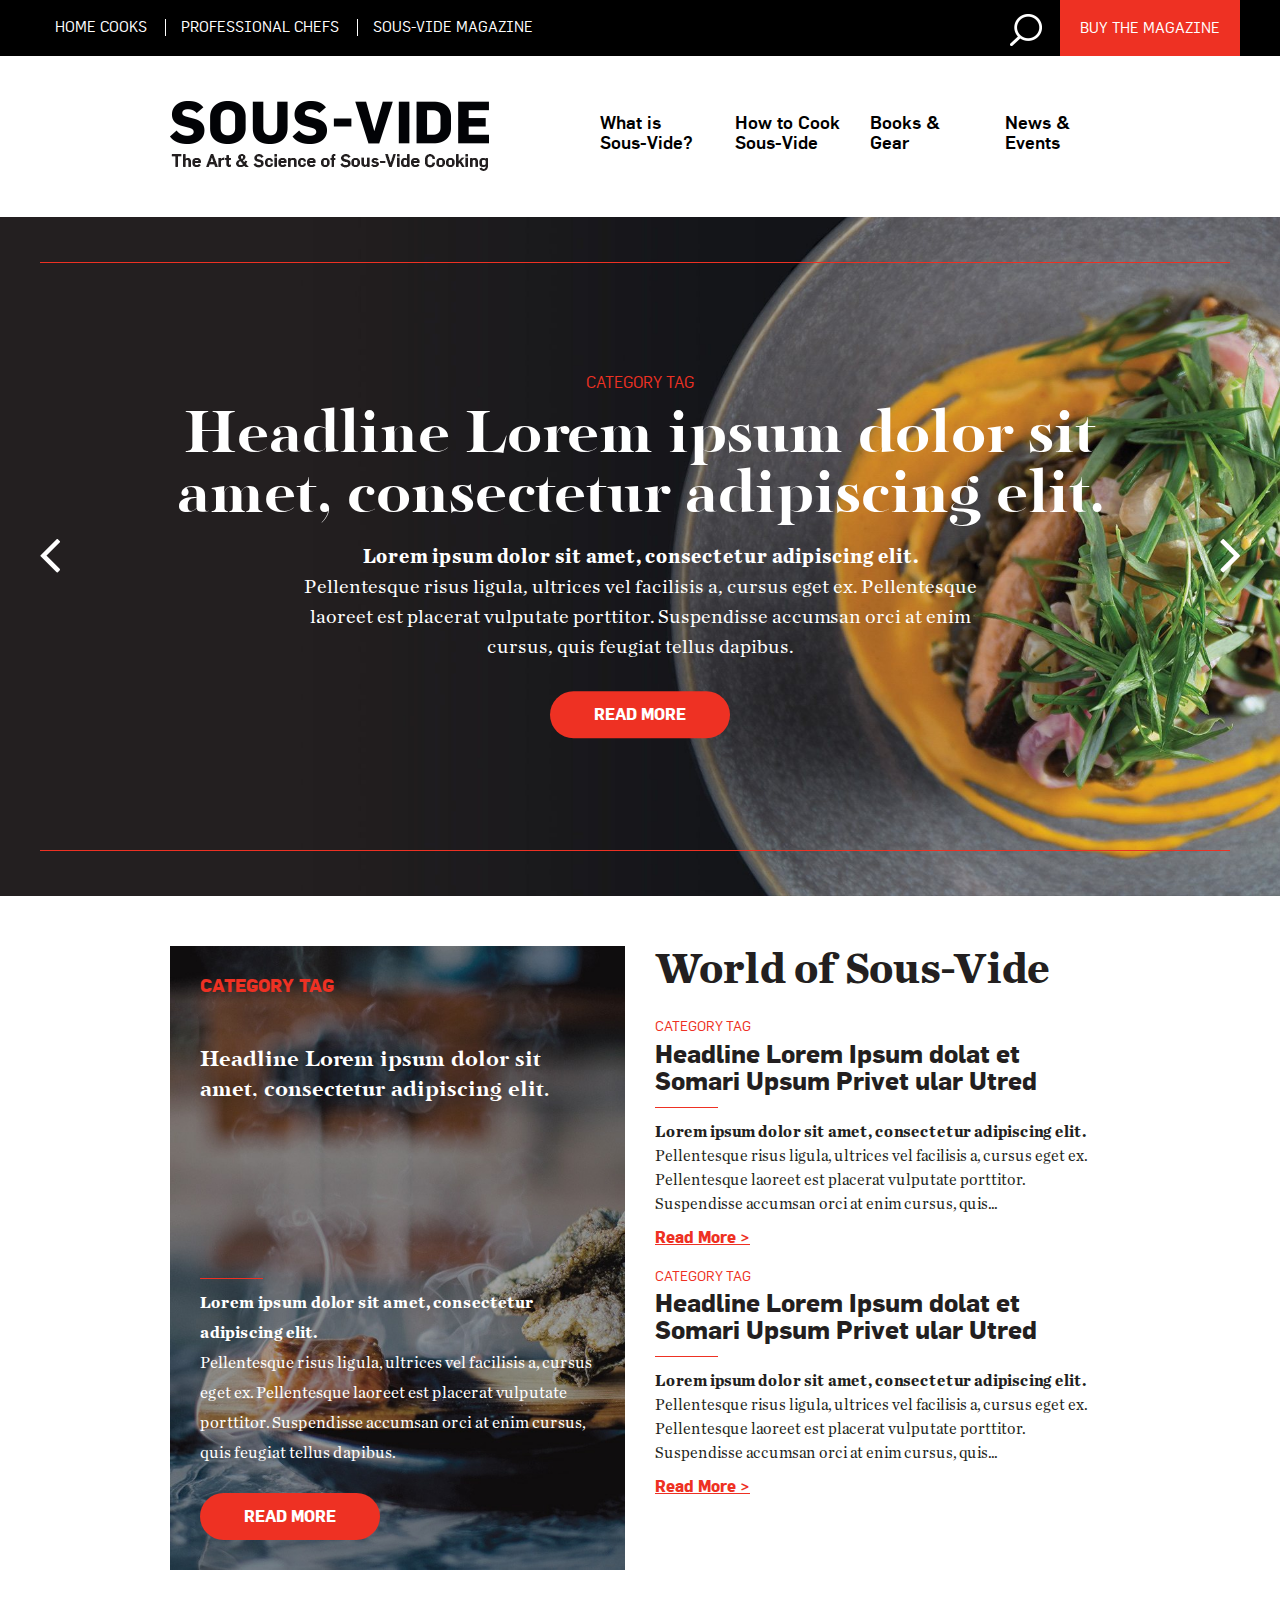
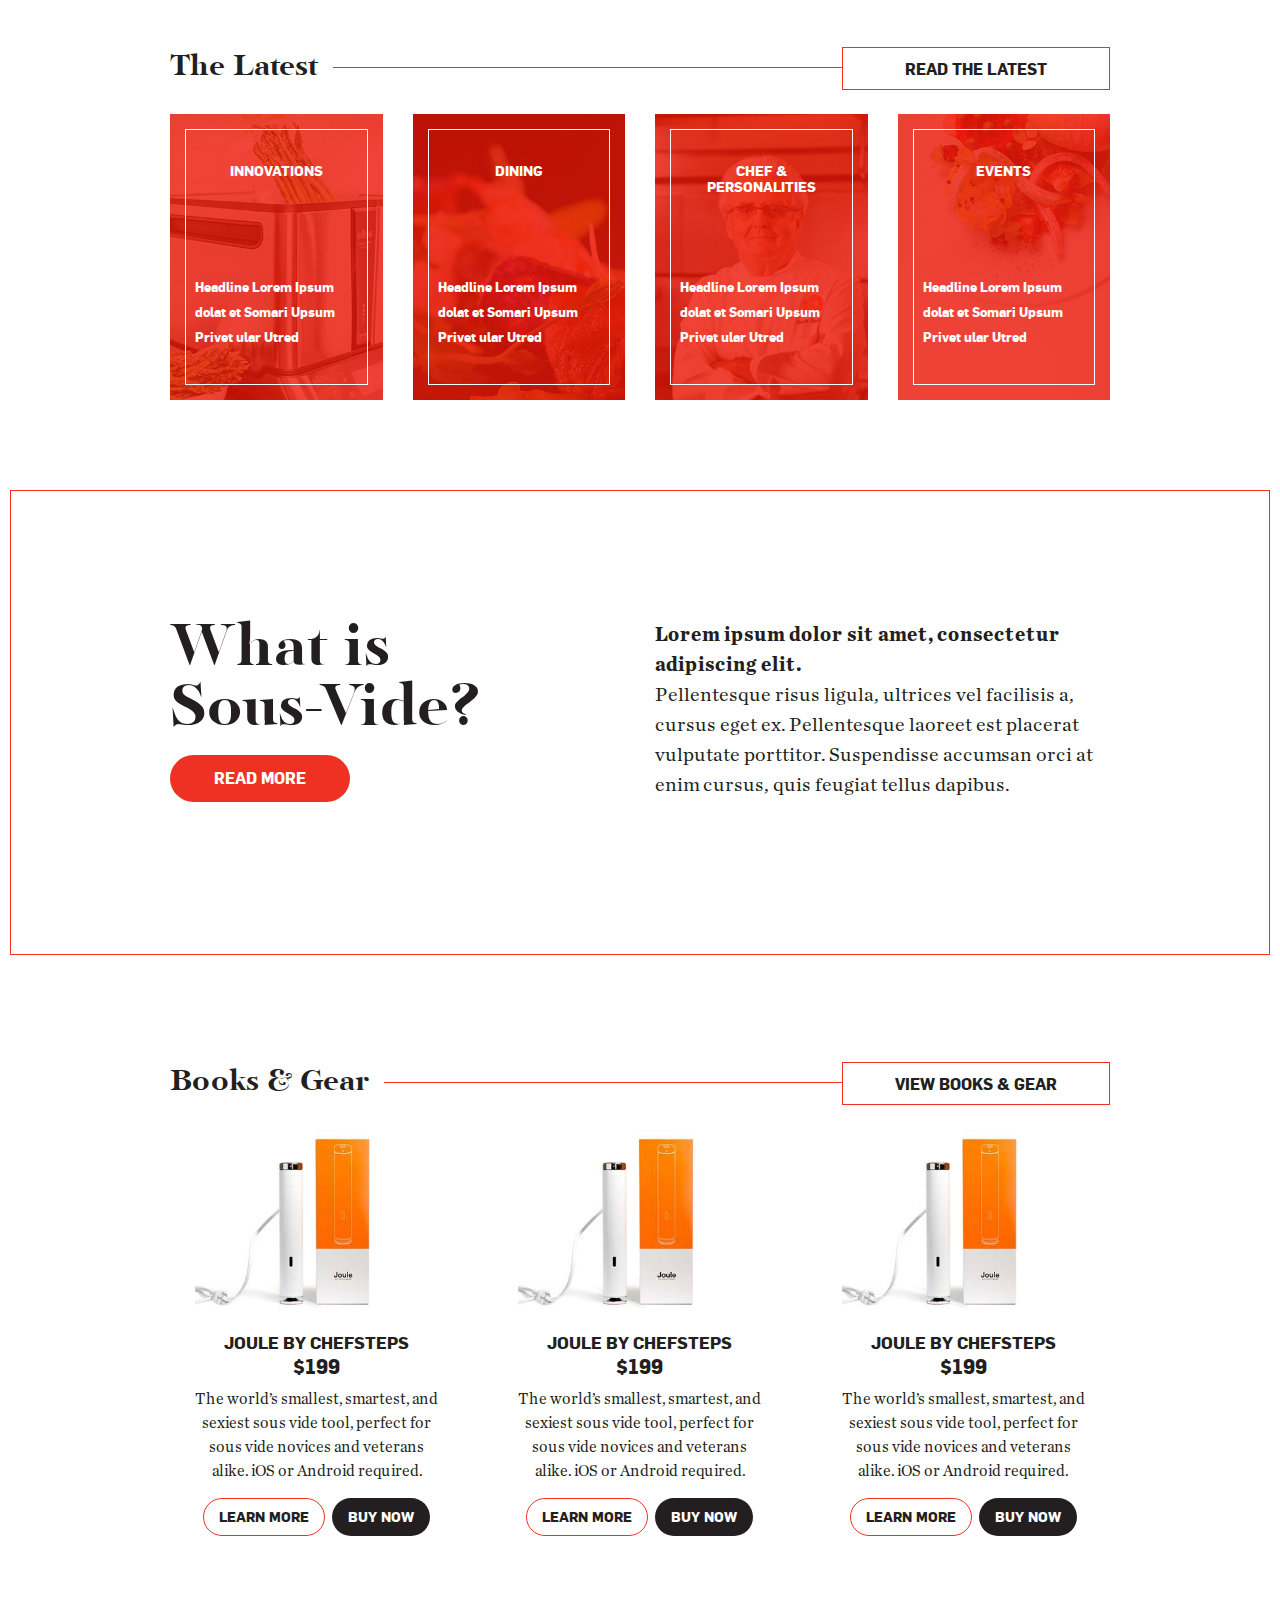
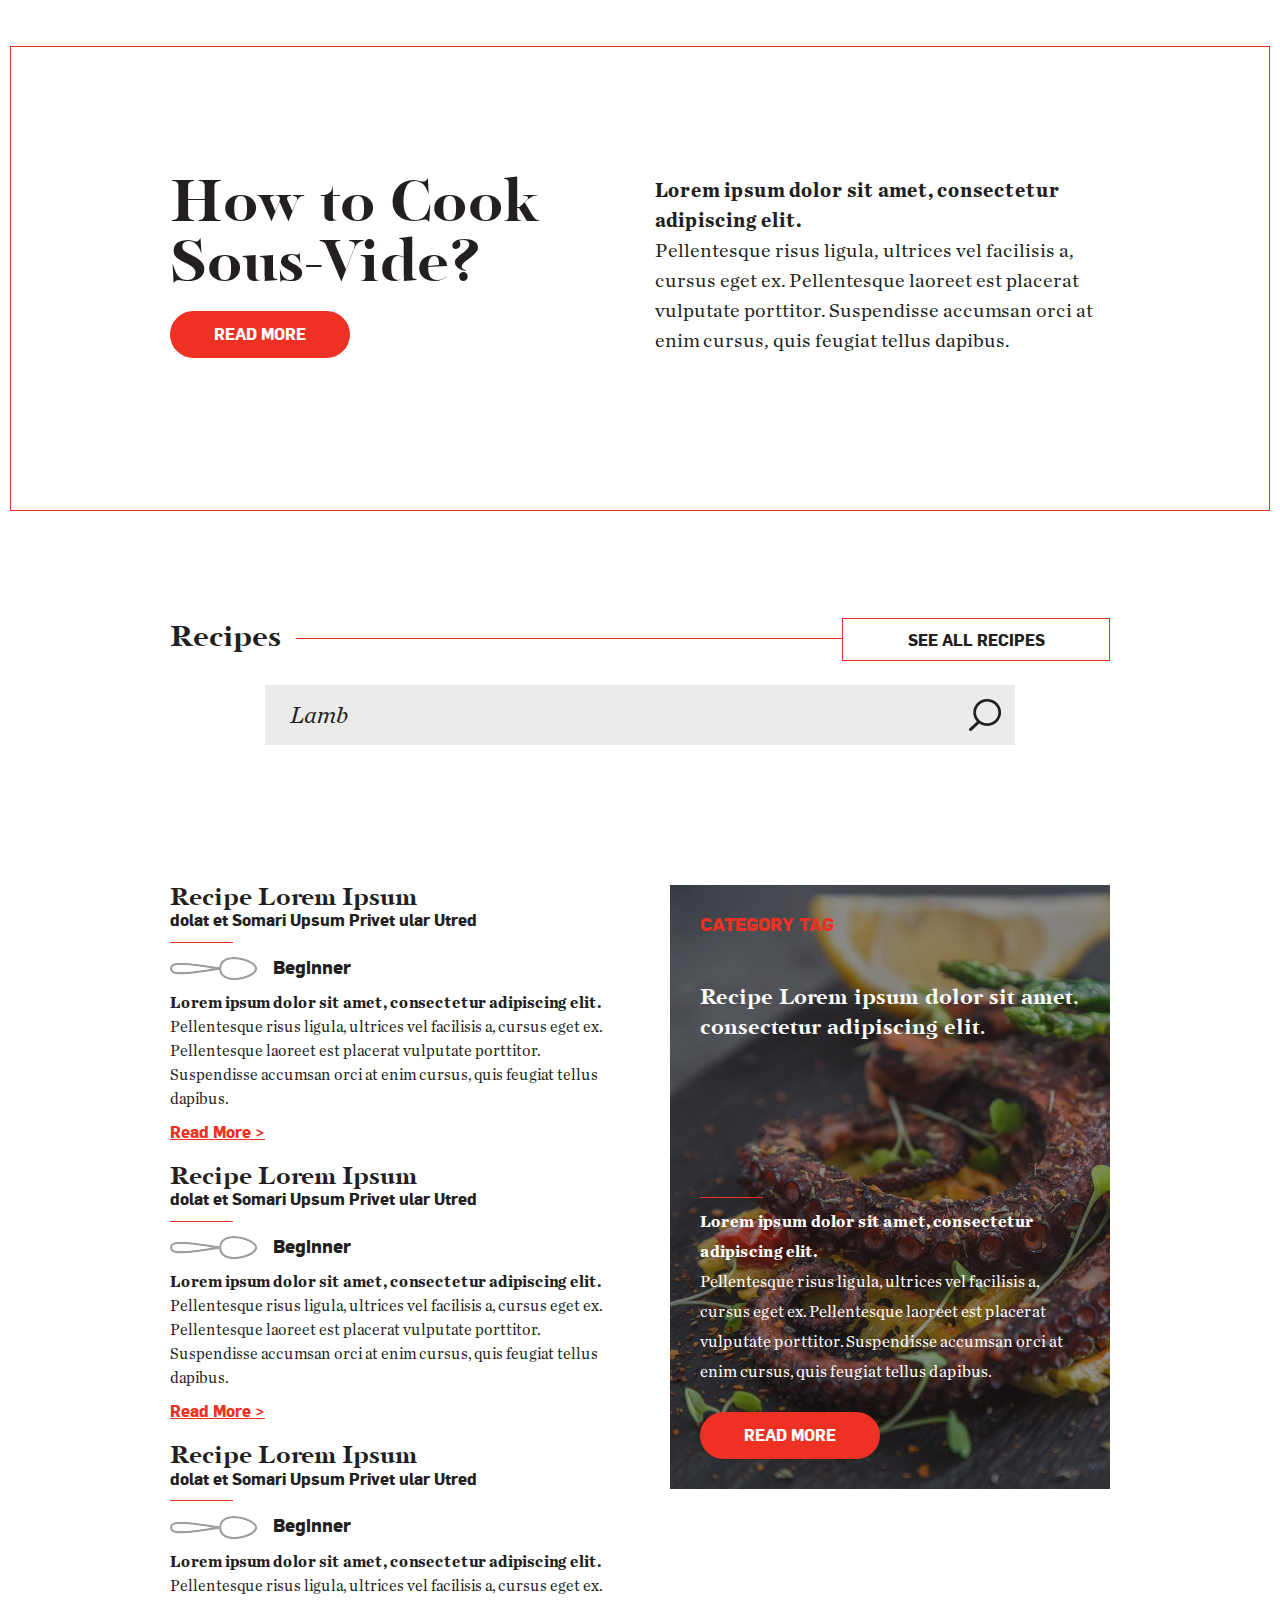
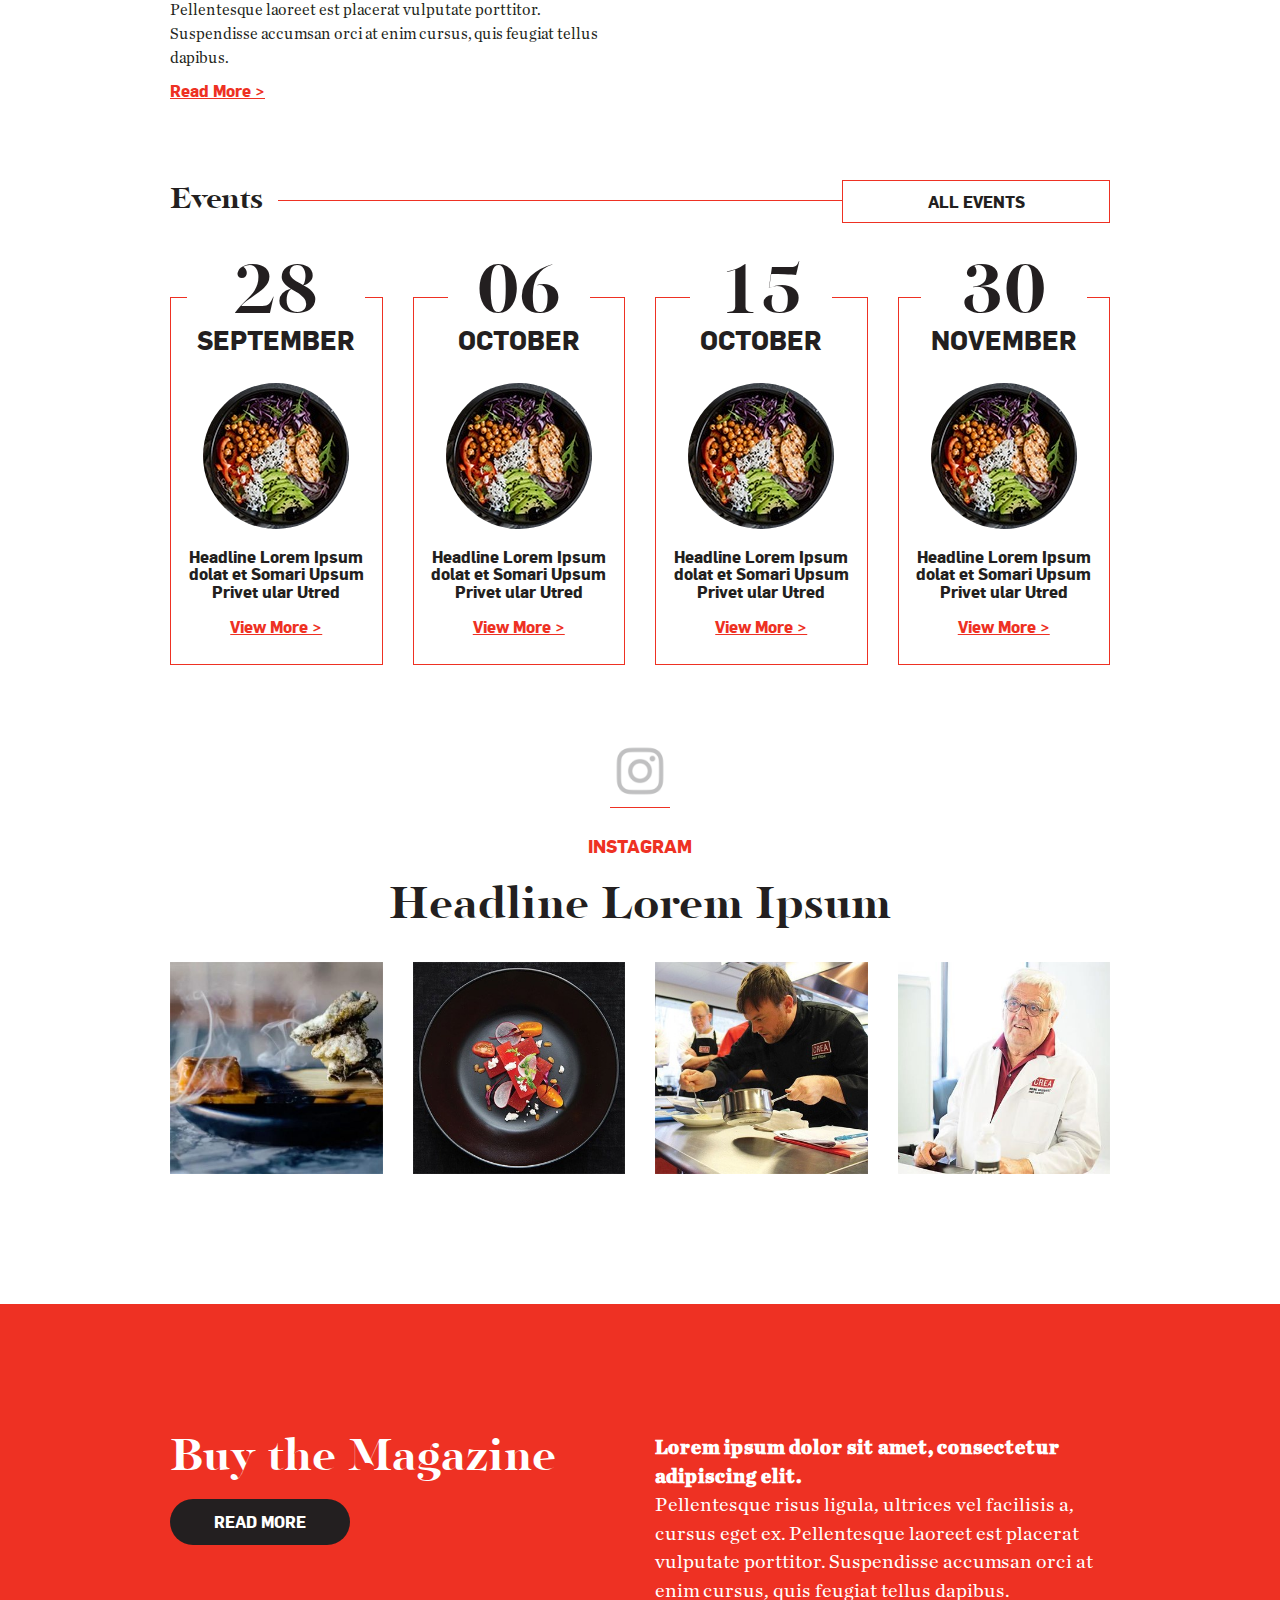
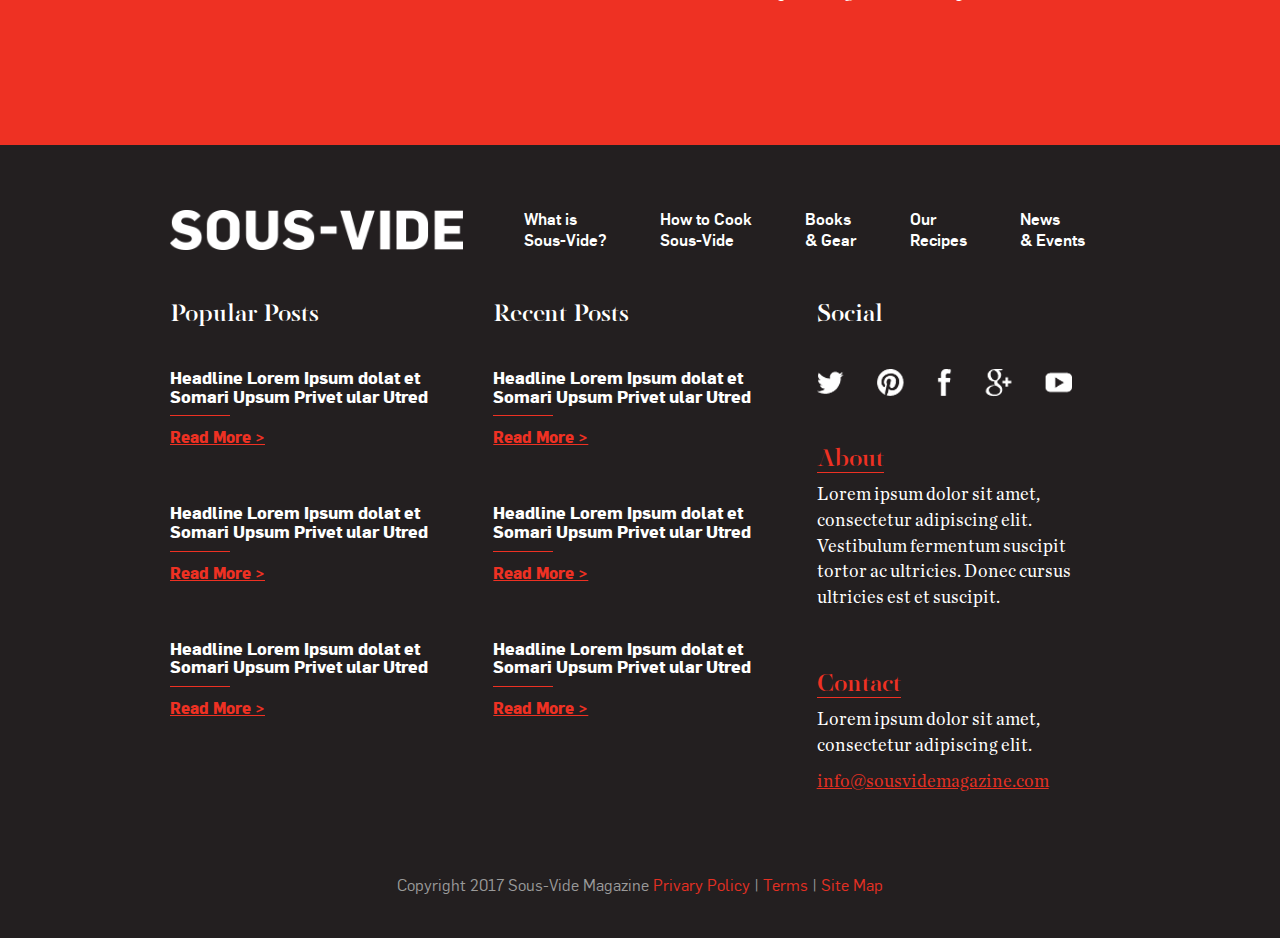
<file: index.html>
<!DOCTYPE html>
<html lang="en">
  <head>
    <meta charset="utf-8">
    <meta http-equiv="X-UA-Compatible" content="IE=edge">
    <meta name="viewport" content="width=device-width, initial-scale=1">
    <title>SOUS-VIDE</title>
    <link href="css/bootstrap.min.css" rel="stylesheet">
    <link href="css/style.css" rel="stylesheet">
    <link href="css/owl-carousel.css" rel="stylesheet">
    <link href="css/responsive.css" rel="stylesheet">
    <!--[if lt IE 9]>
      <script src="https://oss.maxcdn.com/html5shiv/3.7.3/html5shiv.min.js"></script>
      <script src="https://oss.maxcdn.com/respond/1.4.2/respond.min.js"></script>
    <![endif]-->
  </head>
  <body>
    <header>
      <div class="header-top clearfix">
        <div class="header-top-left">
            <div class="navbar-header">
              <button type="button" class="navbar-toggle collapsed" data-toggle="collapse" data-target="#bs-example-navbar-collapse-2" aria-expanded="false">
                <span class="sr-only">Toggle navigation</span>
                <span class="icon-bar"></span>
                <span class="icon-bar"></span>
                <span class="icon-bar"></span>
              </button>
            </div>
            <div class="collapse navbar-collapse" id="bs-example-navbar-collapse-2">
          <ul>
            <li><a href="javascript:void(0)" title="Home Cooks">Home Cooks</a></li>
            <li><a href="javascript:void(0)" title="Professional Chefs">Professional Chefs</a></li>
            <li><a href="javascript:void(0)" title="SOUS-VIDE Magazine">SOUS-VIDE Magazine</a></li>
          </ul>
          </div>
        </div>
        <div class="header-top-right">
          <a href="javascript:void(0)" class="top-search-icon" title="Search"><img src="img/search.png" title="Search" alt="Search"></a>
          <a href="javascript:void(0)" class="top-buy-btn transition" title="Buy The Magazine">Buy The Magazine</a>
        </div>
      </div>
      <div class="header-bottom clearfix">
        <div class="container">
          <div class="row">
            <nav class="navbar navbar-default">
              <div class="navbar-header">
                <button type="button" class="navbar-toggle collapsed" data-toggle="collapse" data-target="#bs-example-navbar-collapse-1" aria-expanded="false">
                  <span class="sr-only">Toggle navigation</span>
                  <span class="icon-bar"></span>
                  <span class="icon-bar"></span>
                  <span class="icon-bar"></span>
                </button>
                <a class="navbar-brand" href="javascript:void(0)"><img src="img/sous-vide.png" alt="SOUS-VIDE" title="SOUS-VIDE"></a>
              </div>
              <div class="collapse navbar-collapse" id="bs-example-navbar-collapse-1">
                <ul class="nav navbar-nav navbar-right">
                  <li><a href="javascript:void(0)" title="What is Sous-Vide?">What is Sous-Vide?</a></li>
                  <li><a href="javascript:void(0)" title="How tp Cook Sous-Vide">How to Cook Sous-Vide</a></li>
                  <li><a href="javascript:void(0)" title="Books & Gear">Books & Gear</a></li>
                  <li><a href="javascript:void(0)" title="News & Events">News & Events</a></li>
                </ul>
              </div>
            </nav>
          </div>
        </div>
      </div>
    </header>
    <section>
      <div class="full-carousel">
        <div id="owl-demo" class="owl-carousel">
            <div class="item"><img src="img/slider1.jpg">
              <div class="slider-inner">
                <h4>CATEGORY TAG</h4>
                <h2>Headline Lorem ipsum dolor sit amet, consectetur adipiscing elit.</h2>
                <div class="slider-inner-min">
                  <h3>Lorem ipsum dolor sit amet, consectetur adipiscing elit. </h3>
                  <p>Pellentesque risus ligula, ultrices vel facilisis a, cursus eget ex. Pellentesque laoreet est placerat vulputate porttitor. Suspendisse accumsan orci at enim cursus, quis feugiat tellus dapibus.</p>
                </div>
                <a href="javascript:void(0)" class="transition btn-red" title="READ MORE">READ MORE</a>
              </div>
            </div>
            <div class="item"><img src="img/slider1.jpg">
              <div class="slider-inner">
                <h4>CATEGORY TAG</h4>
                <h2>Headline Lorem ipsum dolor sit amet, consectetur adipiscing elit.</h2>
                <div class="slider-inner-min">
                  <h3>Lorem ipsum dolor sit amet, consectetur adipiscing elit. </h3>
                  <p>Pellentesque risus ligula, ultrices vel facilisis a, cursus eget ex. Pellentesque laoreet est placerat vulputate porttitor. Suspendisse accumsan orci at enim cursus, quis feugiat tellus dapibus.</p>
                </div>
                <a href="javascript:void(0)" class="transition btn-red" title="READ MORE">READ MORE</a>
              </div>
            </div>
            <div class="item"><img src="img/slider1.jpg">
              <div class="slider-inner">
                <h4>CATEGORY TAG</h4>
                <h2>Headline Lorem ipsum dolor sit amet, consectetur adipiscing elit.</h2>
                <div class="slider-inner-min">
                  <h3>Lorem ipsum dolor sit amet, consectetur adipiscing elit. </h3>
                  <p>Pellentesque risus ligula, ultrices vel facilisis a, cursus eget ex. Pellentesque laoreet est placerat vulputate porttitor. Suspendisse accumsan orci at enim cursus, quis feugiat tellus dapibus.</p>
                </div>
                <a href="javascript:void(0)" class="transition btn-red" title="READ MORE">READ MORE</a>
              </div>
            </div>
          </div>
      </div>

      <div class="section1">
        <div class="container">
          <div class="row">
            <div class="col-md-6 section1-left">
              <div class="section1-left-inner">
                <img src="img/pic1.jpg" alt="CATEGORY TAG" title="CATEGORY TAG">
                <div class="section1-left-inner-top">
                  <h4>CATEGORY TAG</h4>
                  <h2>Headline Lorem ipsum dolor sit amet, consectetur adipiscing elit.</h2>
                </div>
                <div class="section1-left-inner-bottom">
                  <p>
                    <b>Lorem ipsum dolor sit amet, consectetur adipiscing elit. </b>
                    Pellentesque risus ligula, ultrices vel facilisis a, cursus eget ex. Pellentesque laoreet est placerat vulputate porttitor. Suspendisse accumsan orci at enim cursus, quis feugiat tellus dapibus.
                  </p>
                  <a href="javascript:void(0)" class="transition btn-red" title="READ MORE">READ MORE</a>
                </div>
              </div>
            </div>
            <div class="col-md-6 section1-right">
              <h1>World of Sous-Vide</h1>
              <div class="section1-right-post">
                <h4>CATEGORY TAG</h4>
                <h2>Headline Lorem Ipsum dolat et Somari Upsum Privet ular Utred</h2>
                <p><b>Lorem ipsum dolor sit amet, consectetur adipiscing elit. </b>
                  Pellentesque risus ligula, ultrices vel facilisis a, cursus eget ex. Pellentesque laoreet est placerat vulputate porttitor. Suspendisse accumsan orci at enim cursus, quis...</p>
                  <a href="javascript:void(0)" title="Read More">Read More ></a>
              </div>
              <div class="section1-right-post">
                <h4>CATEGORY TAG</h4>
                <h2>Headline Lorem Ipsum dolat et Somari Upsum Privet ular Utred</h2>
                <p><b>Lorem ipsum dolor sit amet, consectetur adipiscing elit. </b>
                  Pellentesque risus ligula, ultrices vel facilisis a, cursus eget ex. Pellentesque laoreet est placerat vulputate porttitor. Suspendisse accumsan orci at enim cursus, quis...</p>
                  <a href="javascript:void(0)" title="Read More">Read More ></a>
              </div>
            </div>
          </div>
        </div>
      </div>

      <div class="section2">
        <div class="container">
          <h2>
            <span>The Latest</span>
            <a href="javascript:void(0)" title="READ THE LATEST">READ THE LATEST</a>
          </h2>
          <div class="row section2-row">
            <div class="col-md-3">
              <div class="section2-col" title="INNOVATIONS">
                <a href="javascript:void(0)">
                  <img src="img/INNOVATIONS.jpg" alt="INNOVATIONS" title="INNOVATIONS">
                  <h4>INNOVATIONS</h4>
                  <h3>Headline Lorem Ipsum dolat et Somari Upsum Privet ular Utred</h3>
                </a>
              </div>
            </div>

            <div class="col-md-3">
              <div class="section2-col" title="DINING">
                <a href="javascript:void(0)">
                  <img src="img/DINING.jpg" alt="DINING" title="DINING">
                  <h4>DINING</h4>
                  <h3>Headline Lorem Ipsum dolat et Somari Upsum Privet ular Utred</h3>
                </a>
              </div>
            </div>

            <div class="col-md-3">
              <div class="section2-col" title="CHEF & PERSONALITIES">
                <a href="javascript:void(0)">
                  <img src="img/CHEF-and-PERSONALITIES.jpg" alt="CHEF & PERSONALITIES" title="CHEF & PERSONALITIES">
                  <h4>CHEF & PERSONALITIES</h4>
                  <h3>Headline Lorem Ipsum dolat et Somari Upsum Privet ular Utred</h3>
                </a>
              </div>
            </div>

            <div class="col-md-3">
              <div class="section2-col" title="EVENTS">
                <a href="javascript:void(0)">
                  <img src="img/EVENTS.jpg" alt="EVENTS" title="EVENTS">
                  <h4>EVENTS</h4>
                  <h3>Headline Lorem Ipsum dolat et Somari Upsum Privet ular Utred</h3>
                </a>
              </div>
            </div>  
          </div>
        </div>
      </div>

      <div class="section3 fixed-pic1">
        <div class="container">
          <div class="section3-inner">
            <div class="row">
              <div class="col-md-6 section3-inner-left">
                <h2>What is <span>Sous-Vide?</span></h2>
                <a href="javascript:void(0)" class="transition btn-red" title="READ MORE">READ MORE</a>
              </div>
              <div class="col-md-6 section3-inner-right">
                <p><b>Lorem ipsum dolor sit amet, consectetur adipiscing elit.</b> 
Pellentesque risus ligula, ultrices vel facilisis a, cursus eget ex. Pellentesque laoreet est placerat vulputate porttitor. Suspendisse accumsan orci at enim cursus, quis feugiat tellus dapibus.</p>
              </div>
            </div>
          </div>
        </div>
      </div>

      <div class="section4">
        <div class="container">
          <h2>
            <span>Books & Gear</span>
            <a href="javascript:void(0)" title="VIEW BOOKS & GEAR">VIEW BOOKS & GEAR</a>
          </h2>
          <div class="row section4-row">
            <div class="col-md-4">
              <div class="pro-pic">
                <img src="img/pro.jpg" alt="JOULE BY CHEFSTEPS" title="JOULE BY CHEFSTEPS">
              </div>
              <h3>JOULE BY CHEFSTEPS</h3>
              <div class="pro-price">$199</div>
              <p>The world’s smallest, smartest, and sexiest sous vide tool, perfect for sous vide novices and veterans alike. iOS or Android required.</p>
              <ul class="pro-btn">
                <li class="pro-btn1"><a class="transition" href="javascript:void(0)" title="LEARN MORE">LEARN MORE</a></li>
                <li class="pro-btn2"><a class="transition" href="javascript:void(0)" title="BUY NOW">BUY NOW</a></li>
              </ul>
            </div>

            <div class="col-md-4">
              <div class="pro-pic">
                <img src="img/pro.jpg" alt="JOULE BY CHEFSTEPS" title="JOULE BY CHEFSTEPS">
              </div>
              <h3>JOULE BY CHEFSTEPS</h3>
              <div class="pro-price">$199</div>
              <p>The world’s smallest, smartest, and sexiest sous vide tool, perfect for sous vide novices and veterans alike. iOS or Android required.</p>
              <ul class="pro-btn">
                <li class="pro-btn1"><a class="transition" href="javascript:void(0)" title="LEARN MORE">LEARN MORE</a></li>
                <li class="pro-btn2"><a class="transition" href="javascript:void(0)" title="BUY NOW">BUY NOW</a></li>
              </ul>
            </div>

            <div class="col-md-4">
              <div class="pro-pic">
                <img src="img/pro.jpg" alt="JOULE BY CHEFSTEPS" title="JOULE BY CHEFSTEPS">
              </div>
              <h3>JOULE BY CHEFSTEPS</h3>
              <div class="pro-price">$199</div>
              <p>The world’s smallest, smartest, and sexiest sous vide tool, perfect for sous vide novices and veterans alike. iOS or Android required.</p>
              <ul class="pro-btn">
                <li class="pro-btn1"><a class="transition" href="javascript:void(0)" title="LEARN MORE">LEARN MORE</a></li>
                <li class="pro-btn2"><a class="transition" href="javascript:void(0)" title="BUY NOW">BUY NOW</a></li>
              </ul>
            </div>
          </div>
        </div>
      </div>

      <div class="section3 fixed-pic2">
        <div class="container">
          <div class="section3-inner">
            <div class="row">
              <div class="col-md-6 section3-inner-left">
                <h2>How to Cook <span>Sous-Vide?</span></h2>
                <a href="javascript:void(0)" class="transition btn-red" title="READ MORE">READ MORE</a>
              </div>
              <div class="col-md-6 section3-inner-right">
                <p><b>Lorem ipsum dolor sit amet, consectetur adipiscing elit.</b> 
Pellentesque risus ligula, ultrices vel facilisis a, cursus eget ex. Pellentesque laoreet est placerat vulputate porttitor. Suspendisse accumsan orci at enim cursus, quis feugiat tellus dapibus.</p>
              </div>
            </div>
          </div>
        </div>
      </div>

      <div class="section5">
        <div class="container">
          <h2>
            <span>Recipes</span>
            <a href="javascript:void(0)" title="SEE ALL RECIPES">SEE ALL RECIPES</a>
          </h2>
          <div class="recipes-search">
            <form action="">
              <input type="text" placeholder="Lamb" class="input-field">
              <button class="input-btn"><img src="img/search-b.png" alt="Search" title="Search"></button>
            </form>
          </div>
        </div>
      </div>

      <div class="section1 section6">
        <div class="container">
          <div class="row">
            <div class="col-md-6 section1-right">
              <div class="section1-right-post">
                <h2>
                  Recipe Lorem Ipsum 
                  <span>dolat et Somari Upsum Privet ular Utred</span>
                </h2>
                <div class="beginner-sec"><img src="img/spoon.png" alt="Beginner" title="Beginner"> Beginner</div>
                <p>
                <b>Lorem ipsum dolor sit amet, consectetur adipiscing elit. </b>
  Pellentesque risus ligula, ultrices vel facilisis a, cursus eget ex. Pellentesque laoreet est placerat vulputate porttitor. Suspendisse accumsan orci at enim cursus, quis feugiat tellus dapibus.</p>
  <a href="javascript:void(0)" title="Read More">Read More ></a>
              </div>

              <div class="section1-right-post">
                <h2>
                  Recipe Lorem Ipsum 
                  <span>dolat et Somari Upsum Privet ular Utred</span>
                </h2>
                <div class="beginner-sec"><img src="img/spoon.png" alt="Beginner" title="Beginner"> Beginner</div>
                <p>
                <b>Lorem ipsum dolor sit amet, consectetur adipiscing elit. </b>
  Pellentesque risus ligula, ultrices vel facilisis a, cursus eget ex. Pellentesque laoreet est placerat vulputate porttitor. Suspendisse accumsan orci at enim cursus, quis feugiat tellus dapibus.</p>
  <a href="javascript:void(0)" title="Read More">Read More ></a>
              </div>


              <div class="section1-right-post">
                <h2>
                  Recipe Lorem Ipsum 
                  <span>dolat et Somari Upsum Privet ular Utred</span>
                </h2>
                <div class="beginner-sec"><img src="img/spoon.png" alt="Beginner" title="Beginner"> Beginner</div>
                <p>
                <b>Lorem ipsum dolor sit amet, consectetur adipiscing elit. </b>
  Pellentesque risus ligula, ultrices vel facilisis a, cursus eget ex. Pellentesque laoreet est placerat vulputate porttitor. Suspendisse accumsan orci at enim cursus, quis feugiat tellus dapibus.</p>
  <a href="javascript:void(0)" title="Read More">Read More ></a>
              </div>

            </div>

            <div class="col-md-6 section1-left">
              <div class="section1-left-inner">
                <img src="img/pic4.jpg" alt="CATEGORY TAG" title="CATEGORY TAG">
                <div class="section1-left-inner-top">
                  <h4>CATEGORY TAG</h4>
                  <h2>Recipe Lorem ipsum dolor sit amet, consectetur adipiscing elit.</h2>
                </div>
                <div class="section1-left-inner-bottom">
                  <p>
                    <b>Lorem ipsum dolor sit amet, consectetur adipiscing elit. </b>
  Pellentesque risus ligula, ultrices vel facilisis a, cursus eget ex. Pellentesque laoreet est placerat vulputate porttitor. Suspendisse accumsan orci at enim cursus, quis feugiat tellus dapibus.
                  </p>
                  <a href="javascript:void(0)" class="transition btn-red" title="READ MORE">READ MORE</a>
                </div>
              </div>
            </div>
          </div>
        </div>
      </div>

      <div class="section7">
        <div class="container">
          <h2>
            <span>Events</span>
            <a href="javascript:void(0)" title="ALL EVENTS">ALL EVENTS</a>
          </h2>
          <div class="row events-row">
            <div class="col-md-3">
              <div class="events-col">
                <div class="events-date">
                  <span>28 <div class="events-month">SEPTEMBER</div></span>
                </div>
                <div class="event-pic">
                  <img src="img/recipe.jpg" alt="">
                </div>
                <h3>Headline Lorem Ipsum dolat et Somari Upsum Privet ular Utred</h3>
                <a href="javascript:void(0)" title="View More">View More ></a>
              </div>
            </div>

            <div class="col-md-3">
              <div class="events-col">
                <div class="events-date">
                  <span>06 <div class="events-month">OCTOBER</div></span>
                </div>
                <div class="event-pic">
                  <img src="img/recipe.jpg" alt="">
                </div>
                <h3>Headline Lorem Ipsum dolat et Somari Upsum Privet ular Utred</h3>
                <a href="javascript:void(0)" title="View More">View More ></a>
              </div>
            </div>

            <div class="col-md-3">
              <div class="events-col">
                <div class="events-date">
                  <span>15 <div class="events-month">OCTOBER</div></span>
                </div>
                <div class="event-pic">
                  <img src="img/recipe.jpg" alt="">
                </div>
                <h3>Headline Lorem Ipsum dolat et Somari Upsum Privet ular Utred</h3>
                <a href="javascript:void(0)" title="View More">View More ></a>
              </div>
            </div>

            <div class="col-md-3">
              <div class="events-col">
                <div class="events-date">
                  <span>30 <div class="events-month">NOVEMBER</div></span>
                </div>
                <div class="event-pic">
                  <img src="img/recipe.jpg" alt="">
                </div>
                <h3>Headline Lorem Ipsum dolat et Somari Upsum Privet ular Utred</h3>
                <a href="javascript:void(0)" title="View More">View More ></a>
              </div>
            </div>
          </div>
        </div>
      </div>

      <div class="section8">
        <div class="container">
          <div class="section8-heading">
            <img src="img/instagram.png" alt="INSTAGRAM" title="INSTAGRAM">
            <h4>INSTAGRAM</h4>
            <h2>Headline Lorem Ipsum</h2>
          </div>
          <div class="row social-news">
            <div class="col-md-3">
              <img src="img/PIC5.jpg" alt="">
            </div>
            <div class="col-md-3">
              <img src="img/PIC6.jpg" alt="">
            </div>
            <div class="col-md-3">
              <img src="img/PIC7.jpg" alt="">
            </div>
            <div class="col-md-3">
              <img src="img/PIC8.jpg" alt="">
            </div>
          </div>
        </div>
      </div>

      <div class="section9">
        <div class="container">
          <div class="row">
            <div class="col-md-6 section9-left">
              <h2>Buy the Magazine</h2>
              <a href="javascript:void(0)" class="transition btn-red" title="READ MORE">READ MORE</a>
            </div>
            <div class="col-md-6 section9-right">
              <p>
              <b>Lorem ipsum dolor sit amet, consectetur adipiscing elit. </b>
Pellentesque risus ligula, ultrices vel facilisis a, cursus eget ex. Pellentesque laoreet est placerat vulputate porttitor. Suspendisse accumsan orci at enim cursus, quis feugiat tellus dapibus.</p>
            </div>
          </div>
        </div>

      </div>

    </section>

    <footer>
      <div class="container"> 
        <div class="footer-top">
          <div class="row">
            <div class="col-md-4 footer-top-left">
              <img src="img/sous-vide-w.png" alt="SOUS-VIDE" title="SOUS-VIDE">
            </div>
            <div class="col-md-8 footer-top-right">
              <ul>
                <li><a href="javascript:void(0)" What is Sous-Vide?>What is <span>Sous-Vide?</span></a></li>
                <li><a href="javascript:void(0)" title="How to Cook Sous-Vide">How to Cook <span>Sous-Vide</span></a></li>
                <li><a href="javascript:void(0)" title="Books & Gear">Books <span>& Gear</span></a></li>
                <li><a href="javascript:void(0)" title="Our Recipes">Our <span>Recipes</span></a></li>
                <li><a href="javascript:void(0)" title="News & Events">News <span>& Events</span></a></li>
              </ul>
            </div>
          </div>
        </div>
        <div class="footer-middle">
          <div class="row">
            <div class="col-md-4">
              <h2>Popular Posts</h2>
              <ul class="footer-middle-link">
                <li>
                  <h3>Headline Lorem Ipsum dolat et Somari Upsum Privet ular Utred</h3>
                  <a href="javascript:void(0)" title="Read More">Read More ></a>
                </li>
                <li>
                  <h3>Headline Lorem Ipsum dolat et Somari Upsum Privet ular Utred</h3>
                  <a href="javascript:void(0)" title="Read More">Read More ></a>
                </li>
                <li>
                  <h3>Headline Lorem Ipsum dolat et Somari Upsum Privet ular Utred</h3>
                  <a href="javascript:void(0)" title="Read More">Read More ></a>
                </li>
              </ul>
            </div>

            <div class="col-md-4">
              <h2>Recent Posts</h2>
              <ul class="footer-middle-link">
                <li>
                  <h3>Headline Lorem Ipsum dolat et Somari Upsum Privet ular Utred</h3>
                  <a href="javascript:void(0)" title="Read More">Read More ></a>
                </li>
                <li>
                  <h3>Headline Lorem Ipsum dolat et Somari Upsum Privet ular Utred</h3>
                  <a href="javascript:void(0)" title="Read More">Read More ></a>
                </li>
                <li>
                  <h3>Headline Lorem Ipsum dolat et Somari Upsum Privet ular Utred</h3>
                  <a href="javascript:void(0)" title="Read More">Read More ></a>
                </li>
              </ul>
            </div>


            <div class="col-md-4">
              <h2>Social</h2>
              <ul class="footer-social-link">
                <li><a href="javascript:void(0)" title="Twitter"><img src="img/twitter.png" title="Twitter" alt="Twitter"></a>
                </li>
                <li><a href="javascript:void(0)" title="Pintrest"><img src="img/pintrest.png" title="Pintrest" alt="Pintrest"></a>
                </li>
                <li><a href="javascript:void(0)" title="Facebook"><img src="img/facebook.png" title="Facebook" alt="Facebook"></a>
                </li>
                <li><a href="javascript:void(0)" title="Google Plus"><img src="img/google-plus.png" title="Google Plus" alt="Google Plus"></a>
                </li>
                <li><a href="javascript:void(0)" title="YouTube"><img src="img/youtube.png" title="YouTube" alt="YouTube"></a>
                </li>                
              </ul>
              <h4><span>About</span></h4>
              <p>Lorem ipsum dolor sit amet, consectetur adipiscing elit. Vestibulum fermentum suscipit tortor ac ultricies. Donec cursus ultricies est et suscipit. </p>
              
              <div class="footer-right-contact">
              <h4><span>Contact</span></h4>
              <p>Lorem ipsum dolor sit amet, consectetur adipiscing elit. </p>
              <p><a href="mailto:info@sousvidemagazine.com" title="info@sousvidemagazine.com">info@sousvidemagazine.com</a></p>
              </div>
            </div>

          </div>
        </div>

        <div class="footer-bottom">
          Copyright 2017 Sous-Vide Magazine <a href="javascript:void(0)" title="Privary Policy">Privary Policy</a> | <a href="javascript:void(0)" title="Terms">Terms</a> | <a href="javascript:void(0)" title="Site Map">Site Map</a>
        </div>
      </div>     
    </footer>
    
    <script src="https://ajax.googleapis.com/ajax/libs/jquery/1.12.4/jquery.min.js"></script>
    <script src="js/bootstrap.min.js"></script>
    <script src="js/owl.carousel.min.js"></script>
    <script src="js/custom.js"></script>
  </body>
</html>
</file>
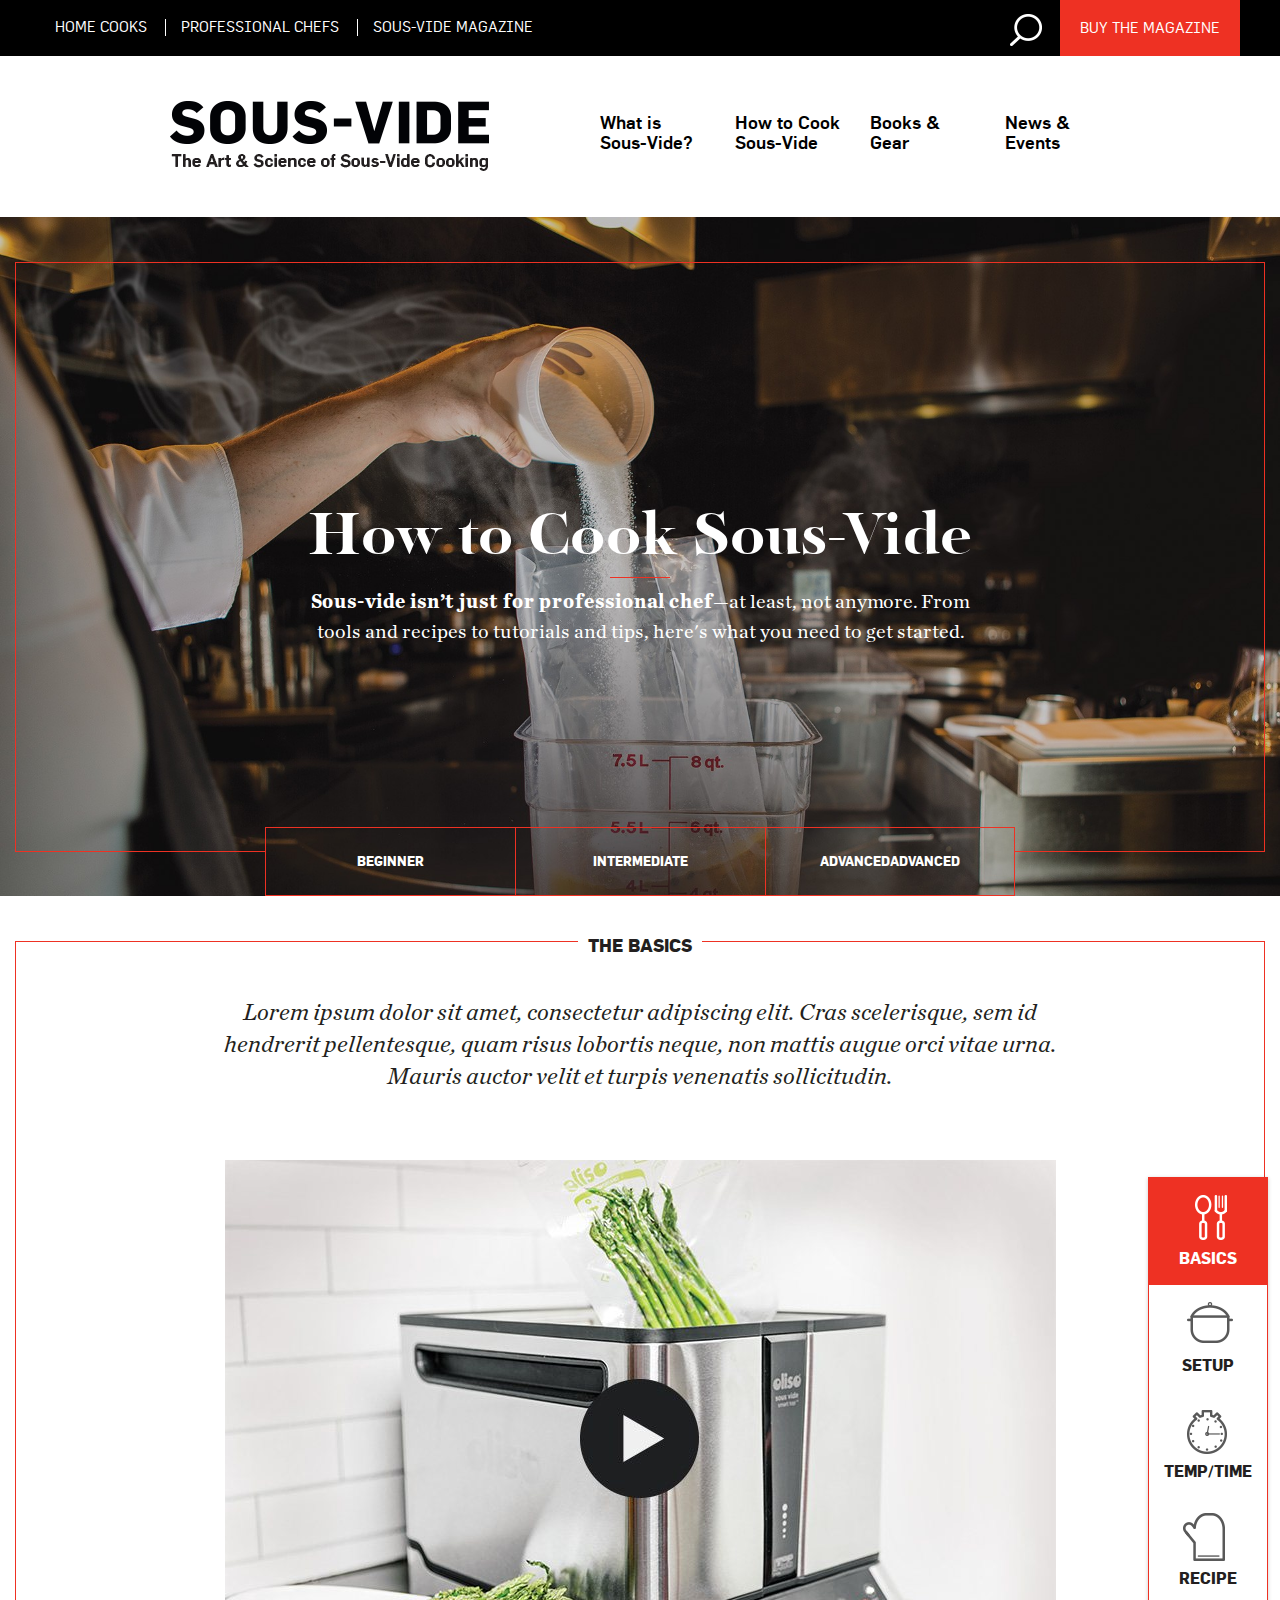
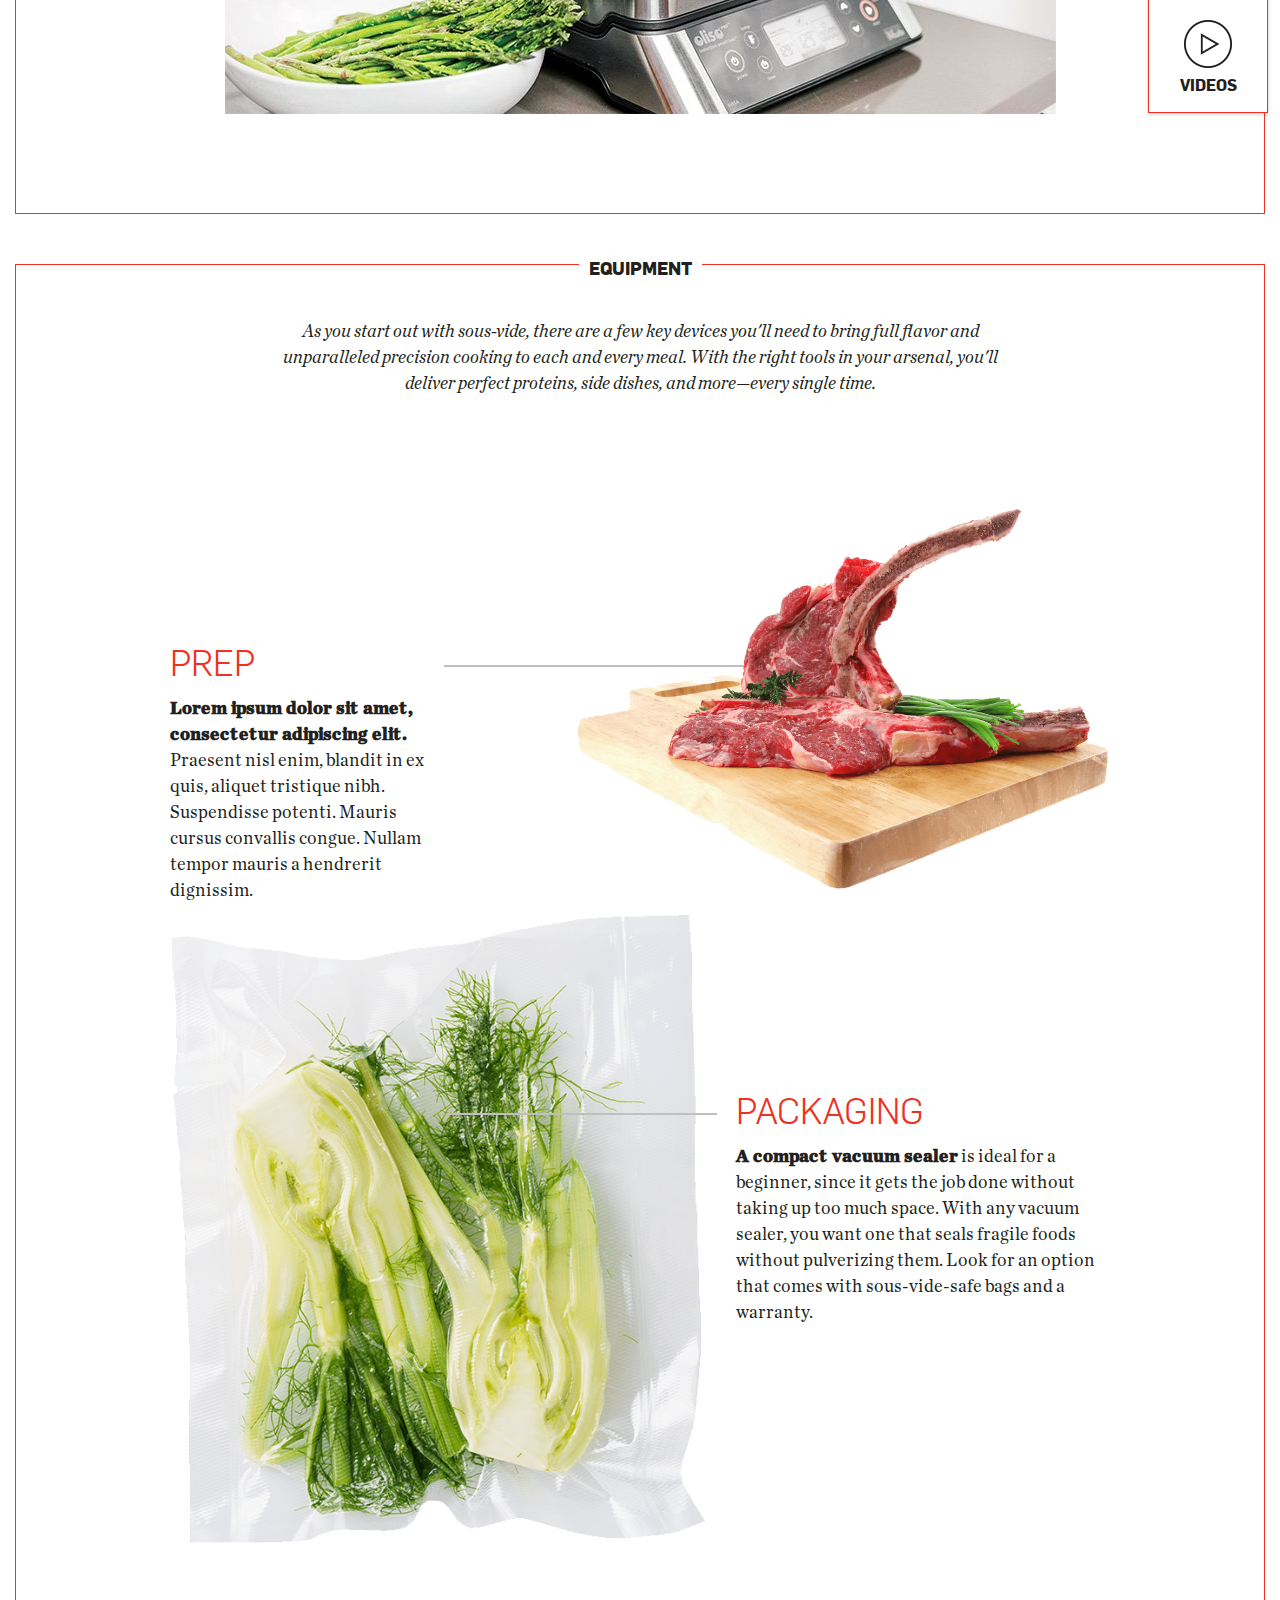
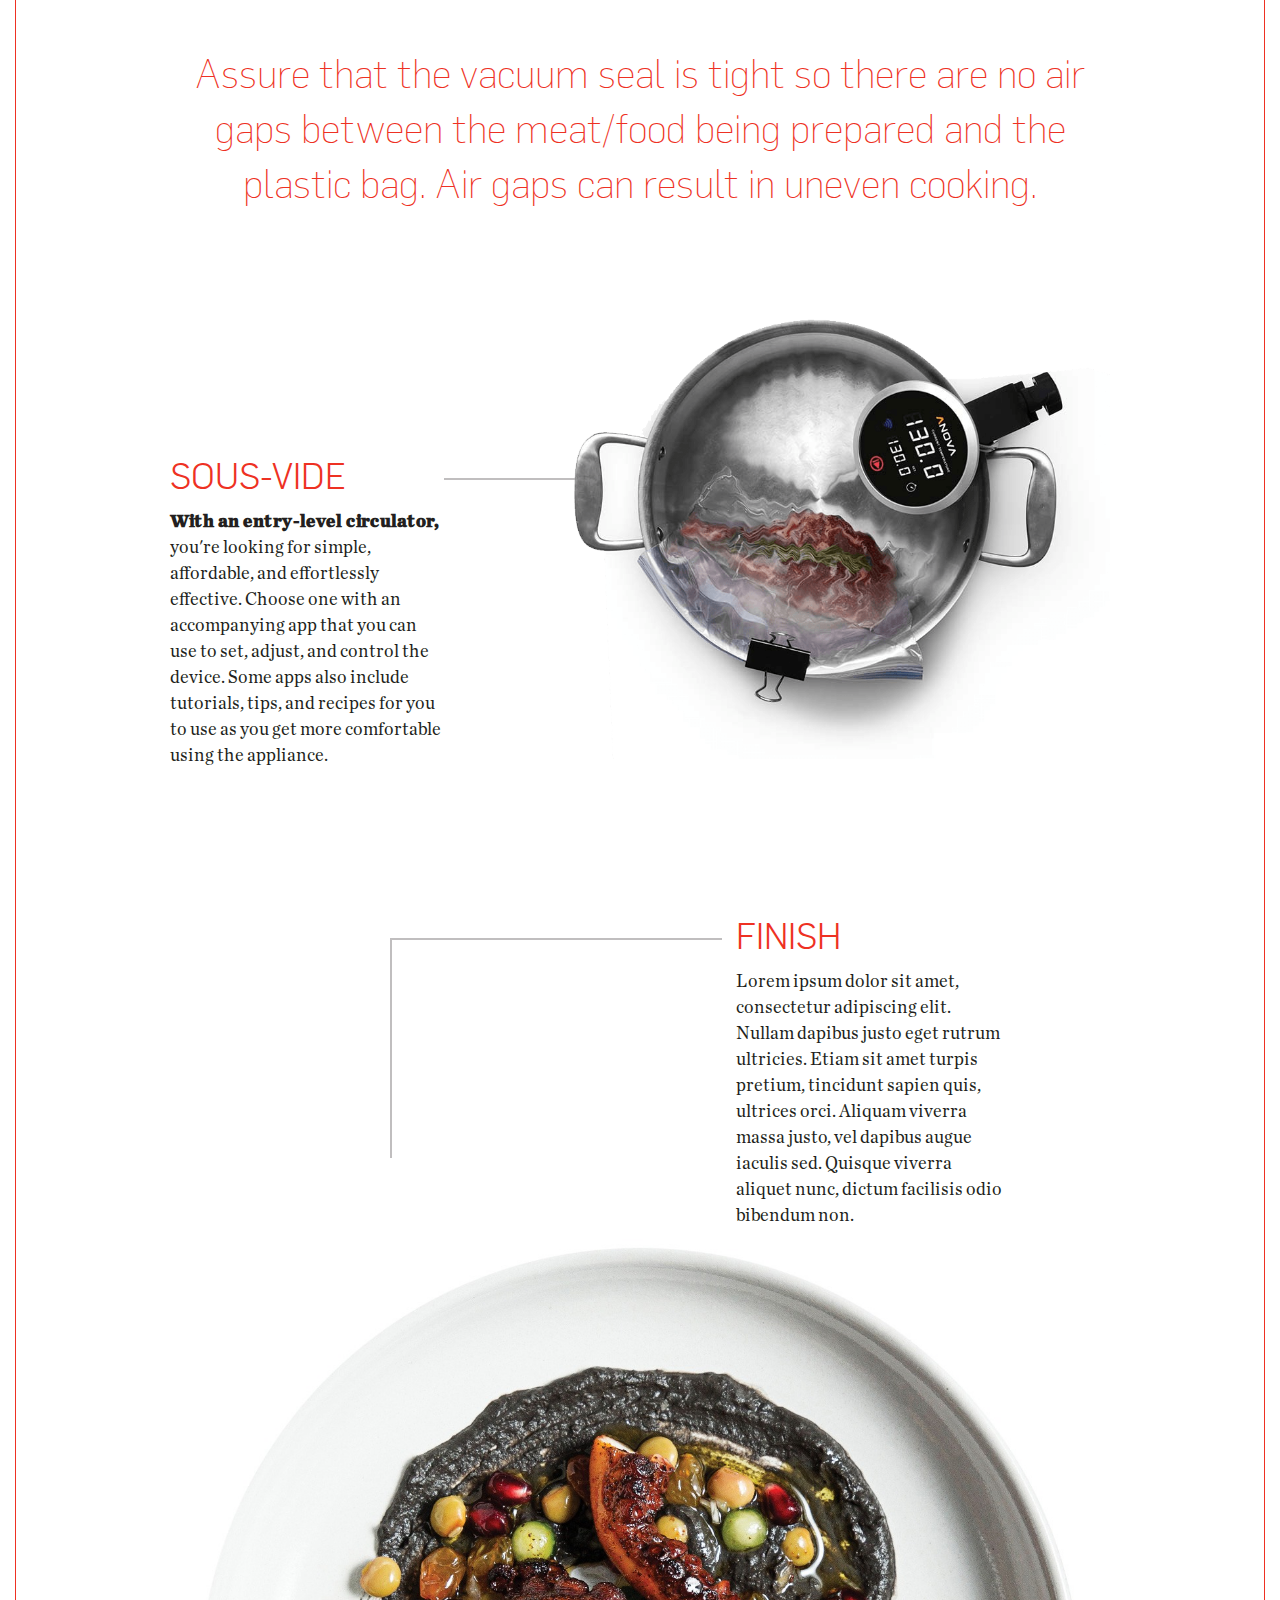
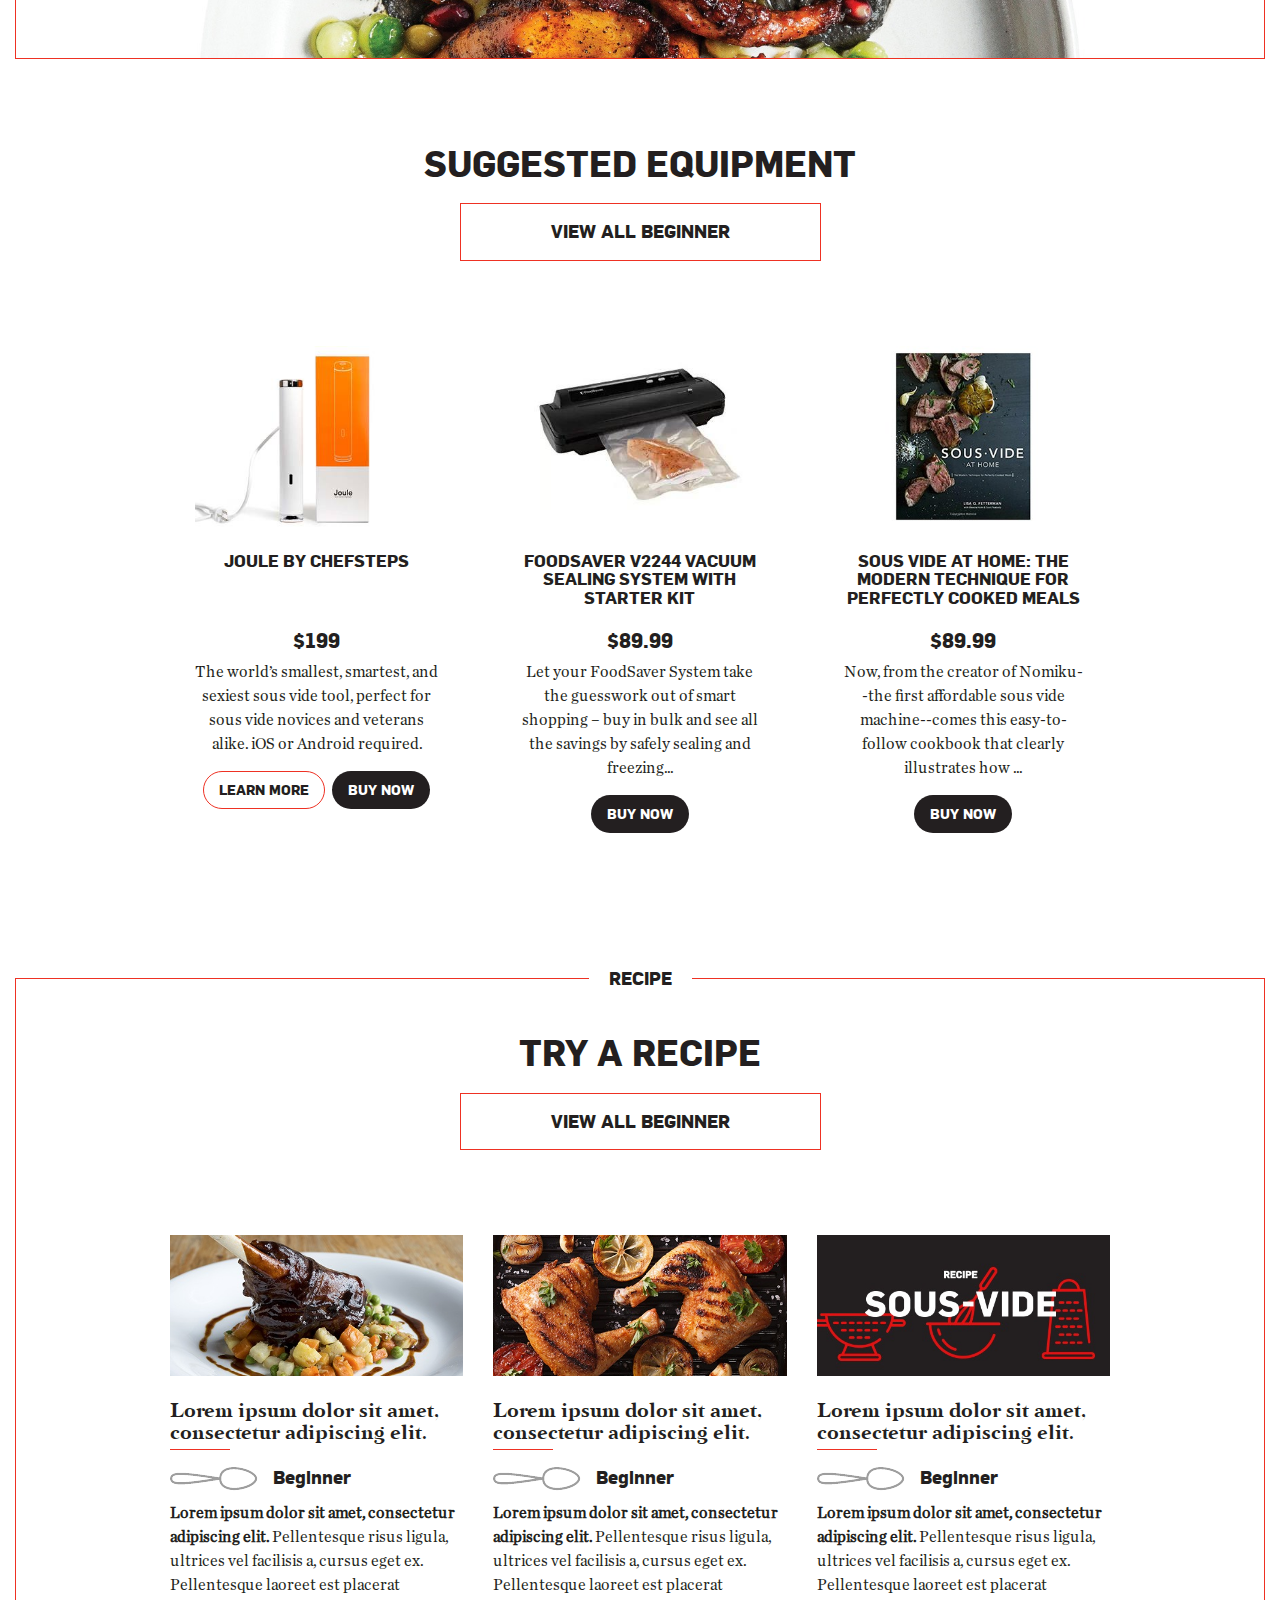
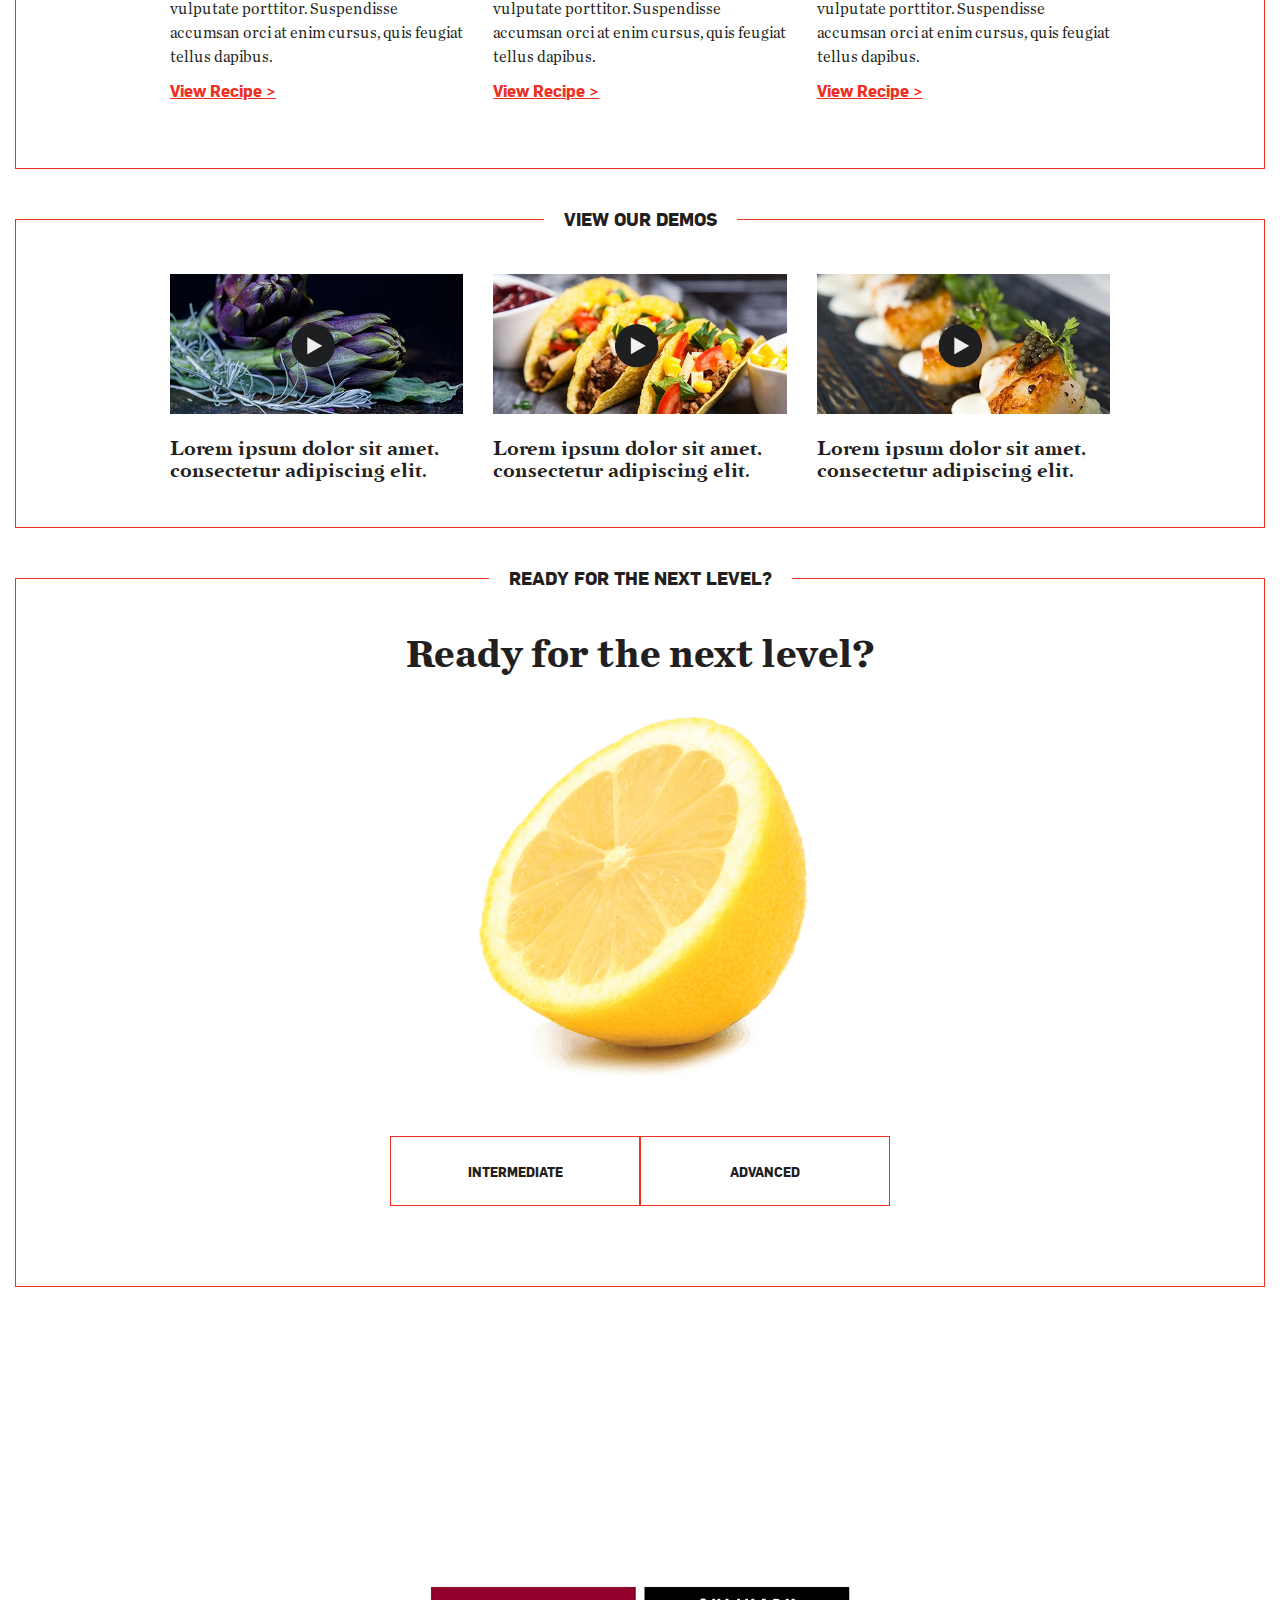
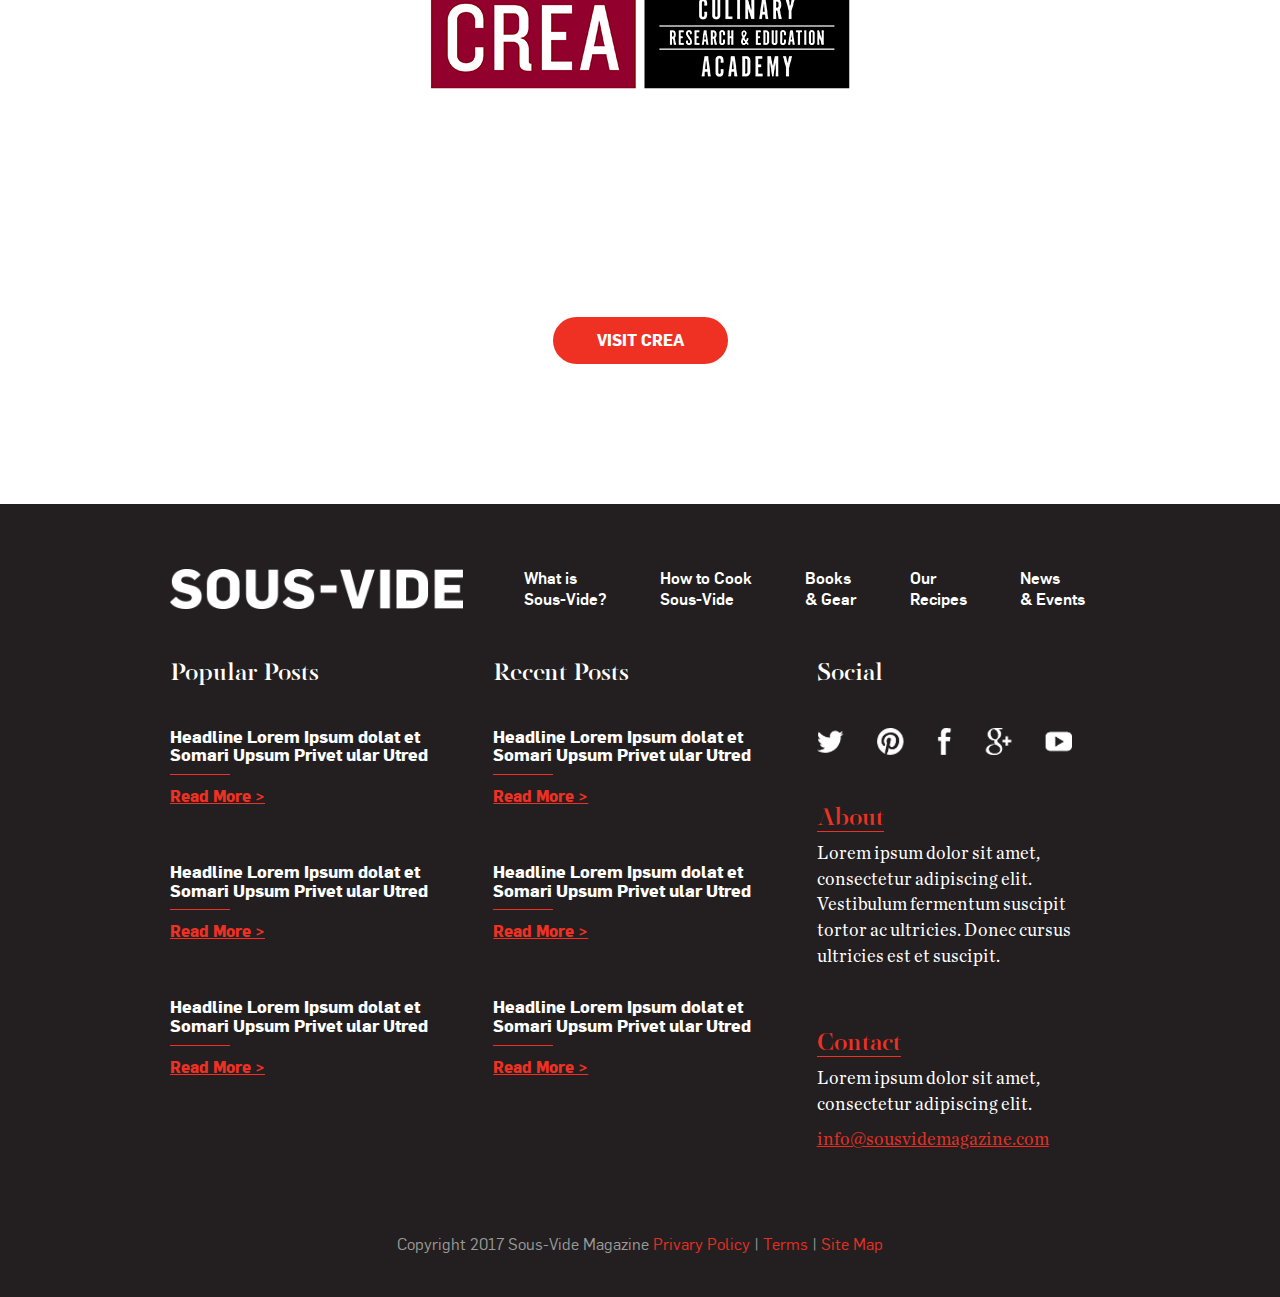
<file: how-to-sous-vide.html>
<!DOCTYPE html>
<html lang="en">
  <head>
    <meta charset="utf-8">
    <meta http-equiv="X-UA-Compatible" content="IE=edge">
    <meta name="viewport" content="width=device-width, initial-scale=1">
    <title>SOUS-VIDE</title>
    <link href="css/bootstrap.min.css" rel="stylesheet">
    <link href="css/style.css" rel="stylesheet">
    <link href="css/owl-carousel.css" rel="stylesheet">
    <link href="css/responsive.css" rel="stylesheet">
    <!--[if lt IE 9]>
      <script src="https://oss.maxcdn.com/html5shiv/3.7.3/html5shiv.min.js"></script>
      <script src="https://oss.maxcdn.com/respond/1.4.2/respond.min.js"></script>
    <![endif]-->
  </head>
  <body>
    <header>
      <div class="header-top clearfix">
        <div class="header-top-left">
            <div class="navbar-header">
              <button type="button" class="navbar-toggle collapsed" data-toggle="collapse" data-target="#bs-example-navbar-collapse-2" aria-expanded="false">
                <span class="sr-only">Toggle navigation</span>
                <span class="icon-bar"></span>
                <span class="icon-bar"></span>
                <span class="icon-bar"></span>
              </button>
            </div>
            <div class="collapse navbar-collapse" id="bs-example-navbar-collapse-2">
          <ul>
            <li><a href="javascript:void(0)" title="Home Cooks">Home Cooks</a></li>
            <li><a href="javascript:void(0)" title="Professional Chefs">Professional Chefs</a></li>
            <li><a href="javascript:void(0)" title="SOUS-VIDE Magazine">SOUS-VIDE Magazine</a></li>
          </ul>
          </div>
        </div>
        <div class="header-top-right">
          <a href="javascript:void(0)" class="top-search-icon" title="Search"><img src="img/search.png" title="Search" alt="Search"></a>
          <a href="javascript:void(0)" class="top-buy-btn transition" title="Buy The Magazine">Buy The Magazine</a>
        </div>
      </div>
      <div class="header-bottom clearfix">
        <div class="container">
          <div class="row">
            <nav class="navbar navbar-default">
              <div class="navbar-header">
                <button type="button" class="navbar-toggle collapsed" data-toggle="collapse" data-target="#bs-example-navbar-collapse-1" aria-expanded="false">
                  <span class="sr-only">Toggle navigation</span>
                  <span class="icon-bar"></span>
                  <span class="icon-bar"></span>
                  <span class="icon-bar"></span>
                </button>
                <a class="navbar-brand" href="javascript:void(0)"><img src="img/sous-vide.png" alt="SOUS-VIDE" title="SOUS-VIDE"></a>
              </div>
              <div class="collapse navbar-collapse" id="bs-example-navbar-collapse-1">
                <ul class="nav navbar-nav navbar-right">
                  <li><a href="javascript:void(0)" title="What is Sous-Vide?">What is Sous-Vide?</a></li>
                  <li><a href="javascript:void(0)" title="How tp Cook Sous-Vide">How to Cook Sous-Vide</a></li>
                  <li><a href="javascript:void(0)" title="Books & Gear">Books & Gear</a></li>
                  <li><a href="javascript:void(0)" title="News & Events">News & Events</a></li>
                </ul>
              </div>
            </nav>
          </div>
        </div>
      </div>
    </header>
    <section>
      <div class="inner-hero-banner">
        <img src="img/hero-banner.jpg" alt="How to Cook Sous-Vide" title="How to Cook Sous-Vide">
        
          <div class="inner-hero-banner-inner">
            <h1>How to Cook Sous-Vide</h1>
            <p><b>Sous-vide isn’t just for professional chef</b>—at least, not anymore. From tools and recipes to tutorials and tips, here's what you need to get started.</p>
          </div>

          <ul class="hero-banner-tab">
            <li><a href="javascript:void(0)" title="BEGINNER">BEGINNER</a></li>
            <li><a href="javascript:void(0)" title="INTERMEDIATE">INTERMEDIATE</a></li>
            <li><a href="javascript:void(0)" title="ADVANCED">ADVANCEDADVANCED</a></li>
          </ul>
      </div>

      <div class="section-inner1">
        <div class="container">
          <div class="section-inner1-inner">
           <h2><span>THE BASICS</span></h2>
           <p>Lorem ipsum dolor sit amet, consectetur adipiscing elit. Cras scelerisque, sem id hendrerit pellentesque, quam risus lobortis neque, non mattis augue orci vitae urna. Mauris auctor velit et turpis venenatis sollicitudin. </p>

           <div class="video-section">
              <a href="javascript:void(0)" title="Video"><img src="img/video.jpg" title="Video" alt="Video"></a>
           </div>
          </div>
        </div>
        <ul class="right-fix-menu">
          <li><a class="right-fix-menu1 active" href="javascript:void(0)" title="BASICS"><span class="right-fix-icon"></span><span  class="right-fix-txt">BASICS</span></a></li>
          <li><a class="right-fix-menu2" href="javascript:void(0)" title="SETUP"><span class="right-fix-icon"></span><span  class="right-fix-txt">SETUP</span></a></li>
          <li><a class="right-fix-menu3" href="javascript:void(0)" title="TEMP/TIME"><span class="right-fix-icon"></span><span  class="right-fix-txt">TEMP/TIME</span></a></li>
          <li><a class="right-fix-menu4" href="javascript:void(0)" title="RECIPE"><span class="right-fix-icon"></span><span  class="right-fix-txt">RECIPE</span></a></li>
          <li><a class="right-fix-menu5" href="javascript:void(0)" title="VIDEOS"><span class="right-fix-icon"></span><span  class="right-fix-txt">VIDEOS</span></a></li>
          
        </ul>
      </div>

      <div class="section-inner2">
        <div class="container">
          <div class="section-inner2-inner">
            <div class="section-inner2-top">
            <h2><span>EQUIPMENT</span></h2>
              <p>As you start out with sous-vide, there are a few key devices you'll need to bring full flavor and unparalleled precision cooking to each and every meal. With the right tools in your arsenal, you'll deliver perfect proteins, side dishes, and more—every single time.</p>
            </div>
            <div class="row section-inner2-row1">
              <div class="col-md-5 section-inner2-row1-left">
                <h3>Prep</h3>
                <p><b>Lorem ipsum dolor sit amet, consectetur adipiscing elit.</b> Praesent nisl enim, blandit in ex quis, aliquet tristique nibh. Suspendisse potenti. Mauris cursus convallis congue. Nullam tempor mauris a hendrerit dignissim. </p>
              </div>
              <div class="col-md-7 section-inner2-row1-right">
                <img src="img/dis1.png" alt="Prep" title="Prep">
              </div>
            </div>

            <div class="row section-inner2-row2">
              <div class="col-md-7 section-inner2-row2-left">
                <img src="img/dis2.png" alt="PAckaging" title="PAckaging">
              </div>
              <div class="col-md-5 section-inner2-row2-right">
                <h3>PAckaging</h3>
                <p><b>A compact vacuum sealer</b> is ideal for a beginner, since it gets the job done without taking up too much space. With any vacuum sealer, you want one that seals fragile foods without pulverizing them. Look for an option that comes with sous-vide-safe bags and a warranty.</p>
              </div>
            </div>

            <div class="section-inner2-center">
              <div class="row">
                <div class="col-md-12">
                Assure that the vacuum seal is tight so there are no air gaps between the meat/food being prepared and the plastic bag. Air gaps can result in uneven cooking. 
                </div>
              </div>
            </div>


            <div class="row section-inner2-row1 section-inner2-row3">
              <div class="col-md-5 section-inner2-row1-left">
                <h3>SOUS-VIDE</h3>
                <p><b>With an entry-level circulator,</b> you're looking for simple, affordable, and effortlessly effective. Choose one with an accompanying app that you can use to set, adjust, and control the device. Some apps also include tutorials, tips, and recipes for you to use as you get more comfortable using the appliance. </p>
              </div>
              <div class="col-md-7 section-inner2-row1-right">
                <img src="img/dis3.png" alt="SOUS-VIDE" title="SOUS-VIDE">
              </div>
            </div>


            <div class="row section-inner2-row4">
              <div class="col-md-5 col-md-offset-7 section-inner2-row1-left">
                <h3>Finish</h3>
                <p>Lorem ipsum dolor sit amet, consectetur adipiscing elit. Nullam dapibus justo eget rutrum ultricies. Etiam sit amet turpis pretium, tincidunt sapien quis, ultrices orci. Aliquam viverra massa justo, vel dapibus augue iaculis sed. Quisque viverra aliquet nunc, dictum facilisis odio bibendum non. </p>
              </div>
              <div class="col-md-12 section-inner2-row1-right">
                <img src="img/dis4.jpg" alt="Finish" title="Finish">
              </div>
            </div>
          </div>
        </div>
      </div>


      <div class="section4 section-inner3">
        <div class="container">
          <div class="section-inner3-heading">
            <h4>SUGGESTED EQUIPMENT</h4>
            <a class="transition" href="javascript:void(0)" title="VIEW ALL BEGINNER">VIEW ALL BEGINNER</a>
          </div>
          <div class="row section4-row">
            <div class="col-md-4">
              <div class="pro-pic">
                <img src="img/pro.jpg" alt="JOULE BY CHEFSTEPS" title="JOULE BY CHEFSTEPS">
              </div>
              <h3>JOULE BY CHEFSTEPS</h3>
              <div class="pro-price">$199</div>
              <p>The world’s smallest, smartest, and sexiest sous vide tool, perfect for sous vide novices and veterans alike. iOS or Android required.</p>
              <ul class="pro-btn">
                <li class="pro-btn1"><a class="transition" href="javascript:void(0)" title="LEARN MORE">LEARN MORE</a></li>
                <li class="pro-btn2"><a class="transition" href="javascript:void(0)" title="BUY NOW">BUY NOW</a></li>
              </ul>
            </div>

            <div class="col-md-4">
              <div class="pro-pic">
                <img src="img/pro1.jpg" alt="FoodSaver V2244 Vacuum Sealing System with Starter Kit" title="FoodSaver V2244 Vacuum Sealing System with Starter Kit">
              </div>
              <h3>FoodSaver V2244 Vacuum Sealing System with Starter Kit</h3>
              <div class="pro-price">$89.99</div>
              <p>Let your FoodSaver System take the guesswork out of smart shopping – buy in bulk and see all the savings by safely sealing and freezing...</p>
              <ul class="pro-btn">
                <li class="pro-btn2"><a class="transition" href="javascript:void(0)" title="BUY NOW">BUY NOW</a></li>
              </ul>
            </div>

            <div class="col-md-4">
              <div class="pro-pic">
                <img src="img/pro2.jpg" alt="Sous Vide at Home: The Modern Technique for Perfectly Cooked Meals" title="Sous Vide at Home: The Modern Technique for Perfectly Cooked Meals">
              </div>
              <h3>Sous Vide at Home: The Modern Technique for Perfectly Cooked Meals</h3>
              <div class="pro-price">$89.99</div>
              <p>Now, from the creator of Nomiku--the first affordable sous vide machine--comes this easy-to-follow cookbook that clearly illustrates how ...</p>
              <ul class="pro-btn">
                <li class="pro-btn2"><a class="transition" href="javascript:void(0)" title="BUY NOW">BUY NOW</a></li>
              </ul>
            </div>
          </div>
        </div>
      </div>

      <div class="section4 section-inner4">
        <div class="container">
          <div class="receipe-heading">
            <span>RECIPE</span>
          </div>
          <div class="section-inner3-heading">
            <h4>TRY A RECIPE</h4>
            <a class="transition" href="javascript:void(0)" title="VIEW ALL BEGINNER">VIEW ALL BEGINNER</a>
          </div>
          <div class="row section4-row">
            <div class="col-md-4">
              <div class="pro-pic">
                <img src="img/pro3.jpg" alt="Lorem ipsum dolor sit amet, consectetur adipiscing elit." title="Lorem ipsum dolor sit amet, consectetur adipiscing elit.">
              </div>
              <h3>Lorem ipsum dolor sit amet, consectetur adipiscing elit.</h3>
              <div class="beginner-sec"><img src="img/spoon.png" alt="Beginner" title="Beginner"> Beginner</div>
              <p><b>Lorem ipsum dolor sit amet, consectetur adipiscing elit. </b>
Pellentesque risus ligula, ultrices vel facilisis a, cursus eget ex. Pellentesque laoreet est placerat vulputate porttitor. Suspendisse accumsan orci at enim cursus, quis feugiat tellus dapibus.</p>
              <p><a href="javascript:void(0)" title="View Recipe">View Recipe ></a></p>
            </div>

            <div class="col-md-4">
              <div class="pro-pic">
                <img src="img/pro4.jpg" alt="Lorem ipsum dolor sit amet, consectetur adipiscing elit." title="Lorem ipsum dolor sit amet, consectetur adipiscing elit.">
              </div>
              <h3>Lorem ipsum dolor sit amet, consectetur adipiscing elit.</h3>
              <div class="beginner-sec"><img src="img/spoon.png" alt="Beginner" title="Beginner"> Beginner</div>
              <p><b>Lorem ipsum dolor sit amet, consectetur adipiscing elit. </b>
Pellentesque risus ligula, ultrices vel facilisis a, cursus eget ex. Pellentesque laoreet est placerat vulputate porttitor. Suspendisse accumsan orci at enim cursus, quis feugiat tellus dapibus.</p>
              <p><a href="javascript:void(0)" title="View Recipe">View Recipe ></a></p>
            </div>

            <div class="col-md-4">
              <div class="pro-pic">
                <img src="img/pro5.jpg" alt="Lorem ipsum dolor sit amet, consectetur adipiscing elit." title="Lorem ipsum dolor sit amet, consectetur adipiscing elit.">
              </div>
              <h3>Lorem ipsum dolor sit amet, consectetur adipiscing elit.</h3>
              <div class="beginner-sec"><img src="img/spoon.png" alt="Beginner" title="Beginner"> Beginner</div>
              <p><b>Lorem ipsum dolor sit amet, consectetur adipiscing elit. </b>
Pellentesque risus ligula, ultrices vel facilisis a, cursus eget ex. Pellentesque laoreet est placerat vulputate porttitor. Suspendisse accumsan orci at enim cursus, quis feugiat tellus dapibus.</p>
              <p><a href="javascript:void(0)" title="View Recipe">View Recipe ></a></p>
            </div>
          </div>
        </div>
      </div>


      <div class="section4 section-inner4 section-inner4-video">
        <div class="container">
          <div class="receipe-heading">
            <span>VIEW OUR DEMOS</span>
          </div>

          <div class="row section4-row">
            <div class="col-md-4">
              <div class="pro-pic">
                <a href="javascript:void(0)" title="Lorem ipsum dolor sit amet, consectetur adipiscing elit."><img src="img/v1.jpg" alt="Lorem ipsum dolor sit amet, consectetur adipiscing elit." title="Lorem ipsum dolor sit amet, consectetur adipiscing elit."></a>
              </div>
              <h3>Lorem ipsum dolor sit amet, consectetur adipiscing elit.</h3>
            </div>

            <div class="col-md-4">
              <div class="pro-pic">
                <a href="javascript:void(0)" title="Lorem ipsum dolor sit amet, consectetur adipiscing elit."><img src="img/v2.jpg" alt="Lorem ipsum dolor sit amet, consectetur adipiscing elit." title="Lorem ipsum dolor sit amet, consectetur adipiscing elit."></a>
              </div>
              <h3>Lorem ipsum dolor sit amet, consectetur adipiscing elit.</h3>
            </div>

            <div class="col-md-4">
              <div class="pro-pic">
                <a href="javascript:void(0)" title="Lorem ipsum dolor sit amet, consectetur adipiscing elit."><img src="img/v3.jpg" alt="Lorem ipsum dolor sit amet, consectetur adipiscing elit." title="Lorem ipsum dolor sit amet, consectetur adipiscing elit."></a>
              </div>
              <h3>Lorem ipsum dolor sit amet, consectetur adipiscing elit.</h3>
            </div>

          </div>
        </div>
      </div>

      <div class="section-inner5">
        <div class="container">
          <div class="receipe-heading">
            <span>Ready for the next level?</span>
          </div>
          <div class="section-inner5-inner">
            <h2>Ready for the next level?</h2>
            <div class="section-inner5-startup">
              <img src="img/lemon.png" alt="Lemon" title="Lemon">
            </div>
            <ul class="section-inner5-link clearfix">
              <li><a href="javascript:void(0)" title="INTERMEDIATE">INTERMEDIATE</a></li>
              <li><a href="javascript:void(0)" title="ADVANCED">ADVANCED</a></li>
            </ul>
          </div>

        </div>
      </div>


      <div class="section6-main fixed-pic3">
        <div class="container">
          <div class="section6-inner">
            <h2>Want to Learn More?</h2>
            <div class="crea-logo"><img src="img/CREA_RGB.jpg" alt="CREA RGB" title="CREA RGB"></div>
            <p><b>CREA courses take your sous-vide skills to the next level.</b>
Since 1991, CREA has been the definitive source for mastering the revolutionary sous-vide cooking method. Through online and in-person training, CREA sets you on the path to successfully incorporate sous-vide cooking into your professional and personal practice.</p>
          <a href="javascript:void(0)" title="VISIT CREA" class="btn-red">VISIT CREA</a>
          </div>
        </div>
      </div>

    </section>

    <footer>
      <div class="container"> 
        <div class="footer-top">
          <div class="row">
            <div class="col-md-4 footer-top-left">
              <img src="img/sous-vide-w.png" alt="SOUS-VIDE" title="SOUS-VIDE">
            </div>
            <div class="col-md-8 footer-top-right">
              <ul>
                <li><a href="javascript:void(0)" What is Sous-Vide?>What is <span>Sous-Vide?</span></a></li>
                <li><a href="javascript:void(0)" title="How to Cook Sous-Vide">How to Cook <span>Sous-Vide</span></a></li>
                <li><a href="javascript:void(0)" title="Books & Gear">Books <span>& Gear</span></a></li>
                <li><a href="javascript:void(0)" title="Our Recipes">Our <span>Recipes</span></a></li>
                <li><a href="javascript:void(0)" title="News & Events">News <span>& Events</span></a></li>
              </ul>
            </div>
          </div>
        </div>
        <div class="footer-middle">
          <div class="row">
            <div class="col-md-4">
              <h2>Popular Posts</h2>
              <ul class="footer-middle-link">
                <li>
                  <h3>Headline Lorem Ipsum dolat et Somari Upsum Privet ular Utred</h3>
                  <a href="javascript:void(0)" title="Read More">Read More ></a>
                </li>
                <li>
                  <h3>Headline Lorem Ipsum dolat et Somari Upsum Privet ular Utred</h3>
                  <a href="javascript:void(0)" title="Read More">Read More ></a>
                </li>
                <li>
                  <h3>Headline Lorem Ipsum dolat et Somari Upsum Privet ular Utred</h3>
                  <a href="javascript:void(0)" title="Read More">Read More ></a>
                </li>
              </ul>
            </div>

            <div class="col-md-4">
              <h2>Recent Posts</h2>
              <ul class="footer-middle-link">
                <li>
                  <h3>Headline Lorem Ipsum dolat et Somari Upsum Privet ular Utred</h3>
                  <a href="javascript:void(0)" title="Read More">Read More ></a>
                </li>
                <li>
                  <h3>Headline Lorem Ipsum dolat et Somari Upsum Privet ular Utred</h3>
                  <a href="javascript:void(0)" title="Read More">Read More ></a>
                </li>
                <li>
                  <h3>Headline Lorem Ipsum dolat et Somari Upsum Privet ular Utred</h3>
                  <a href="javascript:void(0)" title="Read More">Read More ></a>
                </li>
              </ul>
            </div>


            <div class="col-md-4">
              <h2>Social</h2>
              <ul class="footer-social-link">
                <li><a href="javascript:void(0)" title="Twitter"><img src="img/twitter.png" title="Twitter" alt="Twitter"></a>
                </li>
                <li><a href="javascript:void(0)" title="Pintrest"><img src="img/pintrest.png" title="Pintrest" alt="Pintrest"></a>
                </li>
                <li><a href="javascript:void(0)" title="Facebook"><img src="img/facebook.png" title="Facebook" alt="Facebook"></a>
                </li>
                <li><a href="javascript:void(0)" title="Google Plus"><img src="img/google-plus.png" title="Google Plus" alt="Google Plus"></a>
                </li>
                <li><a href="javascript:void(0)" title="YouTube"><img src="img/youtube.png" title="YouTube" alt="YouTube"></a>
                </li>                
              </ul>
              <h4><span>About</span></h4>
              <p>Lorem ipsum dolor sit amet, consectetur adipiscing elit. Vestibulum fermentum suscipit tortor ac ultricies. Donec cursus ultricies est et suscipit. </p>
              
              <div class="footer-right-contact">
              <h4><span>Contact</span></h4>
              <p>Lorem ipsum dolor sit amet, consectetur adipiscing elit. </p>
              <p><a href="mailto:info@sousvidemagazine.com" title="info@sousvidemagazine.com">info@sousvidemagazine.com</a></p>
              </div>
            </div>

          </div>
        </div>

        <div class="footer-bottom">
          Copyright 2017 Sous-Vide Magazine <a href="javascript:void(0)" title="Privary Policy">Privary Policy</a> | <a href="javascript:void(0)" title="Terms">Terms</a> | <a href="javascript:void(0)" title="Site Map">Site Map</a>
        </div>
      </div>     
    </footer>
    
    <script src="https://ajax.googleapis.com/ajax/libs/jquery/1.12.4/jquery.min.js"></script>
    <script src="js/bootstrap.min.js"></script>
    <script src="js/owl.carousel.min.js"></script>
    <script src="js/custom.js"></script>
  </body>
</html>
</file>
<file: css/style.css>
@font-face {
    font-family: 'flamabookregular';
    src: url('../fonts/flamabook_regular-webfont.woff2') format('woff2'),
         url('../fonts/flamabook_regular-webfont.woff') format('woff');
    font-weight: normal;
    font-style: normal;

}

@font-face {
    font-family: 'pf_regal_finesse_probold';
    src: url('../fonts/pfregalfinessepro-bold-webfont.woff2') format('woff2'),
         url('../fonts/pfregalfinessepro-bold-webfont.woff') format('woff');
    font-weight: normal;
    font-style: normal;

}

@font-face {
    font-family: 'ChronicleTextG1Bold';
    src: url('../fonts/ChronicleTextG1Bold.eot');
    src: url('../fonts/ChronicleTextG1Bold.eot') format('embedded-opentype'),
         url('../fonts/ChronicleTextG1Bold.woff2') format('woff2'),
         url('../fonts/ChronicleTextG1Bold.woff') format('woff'),
         url('../fonts/ChronicleTextG1Bold.ttf') format('truetype'),
         url('../fonts/ChronicleTextG1Bold.svg#ChronicleTextG1Bold') format('svg');
}

@font-face {
    font-family: 'ChronicleTextG1Roman';
    src: url('../fonts/ChronicleTextG1Roman.eot');
    src: url('../fonts/ChronicleTextG1Roman.eot') format('embedded-opentype'),
         url('../fonts/ChronicleTextG1Roman.woff2') format('woff2'),
         url('../fonts/ChronicleTextG1Roman.woff') format('woff'),
         url('../fonts/ChronicleTextG1Roman.ttf') format('truetype'),
         url('../fonts/ChronicleTextG1Roman.svg#ChronicleTextG1Roman') format('svg');
}

@font-face {
    font-family: 'flamabold';
    src: url('../fonts/flama_bold-webfont.woff2') format('woff2'),
         url('../fonts/flama_bold-webfont.woff') format('woff');
    font-weight: normal;
    font-style: normal;

}

@font-face {
    font-family: 'ChronicleTextG1Italic';
    src: url('../fonts/ChronicleTextG1Italic.eot');
    src: url('../fonts/ChronicleTextG1Italic.eot') format('embedded-opentype'),
         url('../fonts/ChronicleTextG1Italic.woff2') format('woff2'),
         url('../fonts/ChronicleTextG1Italic.woff') format('woff'),
         url('../fonts/ChronicleTextG1Italic.ttf') format('truetype'),
         url('../fonts/ChronicleTextG1Italic.svg#ChronicleTextG1Italic') format('svg');
}

@font-face {
    font-family: 'flamamedium';
    src: url('../fonts/flama-medium-webfont.woff2') format('woff2'),
         url('../fonts/flama-medium-webfont.woff') format('woff');
    font-weight: normal;
    font-style: normal;

}

@font-face {
    font-family: 'PFRegalFinesseProMedium';
    src: url('../fonts/PFRegalFinesseProMedium.eot');
    src: url('../fonts/PFRegalFinesseProMedium.eot') format('embedded-opentype'),
         url('../fonts/PFRegalFinesseProMedium.woff2') format('woff2'),
         url('../fonts/PFRegalFinesseProMedium.woff') format('woff'),
         url('../fonts/PFRegalFinesseProMedium.ttf') format('truetype'),
         url('../fonts/PFRegalFinesseProMedium.svg#PFRegalFinesseProMedium') format('svg');
}

@font-face {
    font-family: 'flamabook';
    src: url('../fonts/flama-book-webfont.woff2') format('woff2'),
         url('../fonts/flama-book-webfont.woff') format('woff');
    font-weight: normal;
    font-style: normal;

}

@font-face {
    font-family: 'flamalight';
    src: url('../fonts/flama-light-webfont.woff2') format('woff2'),
         url('../fonts/flama-light-webfont.woff') format('woff');
    font-weight: normal;
    font-style: normal;

}

@font-face {
    font-family: 'flamaultralight';
    src: url('../fonts/flama-ultralight-webfont.woff2') format('woff2'),
         url('../fonts/flama-ultralight-webfont.woff') format('woff');
    font-weight: normal;
    font-style: normal;

}

body{font-family: 'ChronicleTextG1Roman';}
header{ width: 100%; }
img{ max-width: 100%; }
.transition{transition: all 0.5s ease 0s; -moz-transition: all 0.5s ease 0s; -webkit-transition: all 0.5s ease 0s; -ms-transition: all 0.5s ease 0s; -o-transition: all 0.5s ease 0s;}
.header-top{ width: 100%; background: #000; padding: 0 40px; }
.header-top-left{ float: left; padding:18px 0;  }
.header-top-left ul{ margin: 0; padding: 0;}
.header-top-left ul li{ border-left: 1px solid #fff; list-style: none; display: inline-block; padding: 0 15px; line-height: 15px;}
.header-top-left ul li:first-child{ border-left: none;  padding-left: 0;}
.header-top-left ul li a{ color: #fff; font-family: 'flamabookregular'; font-size:15px; text-transform: uppercase;}
.header-top-left ul li a:hover, .header-top-left ul li a:focus{ text-decoration: none; color: #981f16;}
.header-top-right{ float: right; }
.top-search-icon{ display: inline-block; margin-right: 15px; margin-top: 10px;}
.top-buy-btn{ color: #fff;font-family: 'flamabookregular'; font-size: 15px; text-transform: uppercase; background-color: #ee3123; padding: 0 20px; text-decoration: none; display: inline-block; line-height: 56px; height: 56px; }
.top-buy-btn:hover, .top-buy-btn:focus{ background-color: #fff; color: #000; text-decoration: none; }
.header-bottom{ width: 100%; padding: 30px 0; }
.header-bottom .navbar{ background: none; border: none; height: auto; min-height: inherit; margin: 0; }
.header-bottom .navbar-brand{ height: auto; }
.header-bottom .navbar-default .navbar-nav > li > a{ font-family: 'flamamedium'; color: #000; font-size:18px;}
.header-bottom .navbar-default .navbar-nav > li{ width:135px; }
.header-bottom .navbar-default .navbar-nav > li > a:hover{ color: #ee3123; }
.header-bottom .navbar-default .navbar-nav{ margin-top: 13px; }

section{ width: 100%; }
.full-carousel{ width: 100%; }
.full-carousel .owl-item .item img{ width: 100%; }
.slider-inner{transform: translateY(-50%); -moz-transform: translateY(-50%); -webkit-transform: translateY(-50%); -ms-transform: translateY(-50%); -o-transform: translateY(-50%); top: 50%; text-align: center; position: absolute; left:50%; margin-left: -475px; width: 950px; }
.slider-inner h4{ color: #ee3123; font-size: 16px; margin: 0; text-transform: uppercase;font-family: 'flamabookregular';}
.slider-inner h2{ color: #fff; font-size: 60px; line-height: 60px; margin:15px 0; font-weight: normal; font-family: 'pf_regal_finesse_probold';}
.slider-inner h3{ color: #fff; font-size: 20px; line-height: 30px; margin: 0; font-family: 'ChronicleTextG1Bold';}
.slider-inner p{ color: #fff; font-size: 20px; line-height: 30px; margin: 0; font-family: 'ChronicleTextG1Roman';}
.slider-inner-min{ max-width: 690px; margin: 0 auto; padding-bottom: 29px; }
.btn-red{ display: inline-block; color: #fff; font-size: 16px; background: #ee3123; border-radius:25px; padding:12px 44px; font-family: 'flamabold'; }
.btn-red:hover, .btn-red:focus{ background: #fff; color: #000; text-decoration: none; }

.full-carousel .owl-prev{ width: 20px; height: 34px; background-image: url('../img/left-arrow.png'); background-position: center; background-repeat: no-repeat; position: absolute; text-indent: -99999px; left: 40px; top: 50%; margin-top: -17px; }
.full-carousel .owl-next{ width: 20px; height: 34px; background-image: url('../img/right-arrow.png'); background-position: center; background-repeat: no-repeat; position: absolute; text-indent: -99999px; right: 40px; top: 50%; margin-top: -17px; }

.full-carousel .item:after{ background: #ee3123; height: 1px; width: calc(100% - 90px); width: -moz-calc(100% - 90px); width: -ms-calc(100% - 90px); width: -o-calc(100% - 90px); left:40px; top: 45px; content: ""; position: absolute; }
.full-carousel .item:before{ background: #ee3123; height: 1px; width: calc(100% - 90px); width: -moz-calc(100% - 90px); width: -ms-calc(100% - 90px); width: -o-calc(100% - 90px); left:40px; bottom: 45px; content: ""; position: absolute; }

.section1{ width: 100%; padding:40px 0; }
.section1-left-inner{ position: relative; }
.section1-left-inner-top{ position: absolute; top: 0; left: 0; padding:60px; width: 100%; }
.section1-left-inner-top h4{ color: #ee3123; font-size: 18px; margin: 0 0 5rem 0; text-transform: uppercase; font-family: 'flamabold';}
.section1-left-inner-top h2{ font-size:3vw; color: #fff; line-height:3vw; font-family: 'pf_regal_finesse_probold';}
.section1-left-inner{ overflow: hidden; }
.section1-left-inner-bottom{  position: absolute; bottom: 0; left: 0; width: 100%; padding: 60px; }
.section1-left-inner img{transition: all 0.5s ease 0s; -moz-transition: all 0.5s ease 0s; -webkit-transition: all 0.5s ease 0s; -ms-transition: all 0.5s ease 0s; -o-transition: all 0.5s ease 0s; width: 100%;}
.section1-left-inner:hover img{ transform: scale(1.1); -moz-transform: scale(1.1); -webkit-transform: scale(1.1); -ms-transform: scale(1.1); -o-transform: scale(1.1);}
.section1-left-inner-bottom p{margin: 0 0 25px 0; font-size:1.3vw; line-height: 30px; font-family: 'ChronicleTextG1Roman'; color: #fff;}
.section1-left-inner-bottom p b{ display: block; font-family: 'ChronicleTextG1Bold'; font-weight: normal;}
.section1-left-inner-bottom:after{ background: #ee3123; height: 1px; width: 63px; position: absolute; top:45px; left: 60px; content: ""; }
.container{ max-width: 1560px; width: 100%; }
.section1-right{ padding-left: 30px; }
.section1-left{ padding-right: 30px; }
.section1-right h1{ font-size: 64px; color: #231f20; margin: 0 0 25px 0; font-family: 'ChronicleTextG1Bold';}

.section1-right-post{ margin: 0 0 50px 0; }
.section1-right-post:last-child{ margin: 0; }
.section1-right h4{ font-size: 14px; color: #ee3123;text-transform: uppercase;font-family: 'flamabookregular'; margin:0 0 5px 0; }
.section1-right h2{ position: relative; font-size: 36px; color: #231f20;font-family: 'flamabold'; margin:0 0 25px 0; }
.section1-right h2:after{ background: #ee3123; height: 1px; width: 63px; position: absolute; bottom:-13px; left:0; content: ""; }
.section1-right p{ color: #231f20; font-size: 16px; line-height: 24px; font-family: 'ChronicleTextG1Roman';}
.section1-right p b{ font-weight: normal; display: block; font-family: 'ChronicleTextG1Bold';}
.section1-right a{ color: #ee3123;font-family: 'flamabold'; font-size: 16px; text-decoration: underline; }

.section2{ width: 100%; padding: 40px 0 80px 0; }
.section2 h2{ margin: 0 0 30px 0; color: #231f20; font-size: 36px; position: relative; }
.section2 h2:after{ background: #ee3123; height: 1px; width: 100%; position: absolute; top:50%; left:0; content: ""; }
.section2 h2 span{ display: inline-block; position: relative; z-index: 1; font-family: 'pf_regal_finesse_probold'; padding-right: 15px; background: #fff; }
.section2 h2 a{ position: absolute; border: 1px solid #ee3123; background: #fff; width: 362px; height: 66px; text-align: center; line-height: 66px; display: block; text-decoration: none; right: 0; top: -13px; font-size: 18px; color: #231f20; font-family: 'flamabold'; z-index: 1;transition: all 0.5s ease 0s; -moz-transition: all 0.5s ease 0s; -webkit-transition: all 0.5s ease 0s; -ms-transition: all 0.5s ease 0s; -o-transition: all 0.5s ease 0s;}
.section2 h2 a:hover{ background: #ee3123; color: #fff; }
.section2-row{}
.section2-col{ position: relative; }
.section2-col img{ width: 100%; }
.section2-col h3{position: relative; z-index: 1; font-size: 30px; color: #fff;width: 100%;font-family: 'flamabold'; padding: 40px; position: absolute; left: 0; bottom: 0;}
.section2-col h4{ position: relative; z-index: 1; font-size:18px; color: #fff;font-family: 'flamabold'; text-transform: uppercase; padding: 40px; text-align: center; position: absolute; left: 0; top: 0; width: 100%;transition: all 0.5s ease 0s; -moz-transition: all 0.5s ease 0s; -webkit-transition: all 0.5s ease 0s; -ms-transition: all 0.5s ease 0s; -o-transition: all 0.5s ease 0s;}
.section2-col:after{background: rgba(237, 22, 7, 0.80); position: absolute; top: 0; left: 0; width: 100%; height: 100%; content: "";transition: all 0.5s ease 0s; -moz-transition: all 0.5s ease 0s; -webkit-transition: all 0.5s ease 0s; -ms-transition: all 0.5s ease 0s; -o-transition: all 0.5s ease 0s;}
.section2-col a{ display: block; position: relative; }
.section2-col a:after{ z-index: 1; border: 1px solid #fff; position: absolute; width: 100%; height: 100%; z-index: 1;  content: ""; left: 15px; top: 15px; width: calc(100% - 30px); width: -moz-calc(100% - 30px); width: -webkit-calc(100% - 30px); width: -ms-calc(100% - 30px); width: -o-calc(100% - 30px); height: calc(100% - 30px); height: -webkit-calc(100% - 30px); height: -moz-calc(100% - 30px); height: -ms-calc(100% - 30px); height: -o-calc(100% - 30px);transition: all 0.5s ease 0s; -moz-transition: all 0.5s ease 0s; -webkit-transition: all 0.5s ease 0s; -ms-transition: all 0.5s ease 0s; -o-transition: all 0.5s ease 0s; }
.section2-col:hover:after{ background: none; }
.section2-col:hover h4{ color: #ee3123; }
.section2-col:hover a:after{ border-color: #ee3123; }


.section3{ width: 100%; padding: 140px 0; position: relative;}
.fixed-pic1{background:url('../img/pic2.jpg'); background-attachment: fixed; background-size: cover;}
.fixed-pic2{background:url('../img/pic3.jpg'); background-attachment: fixed; background-size: cover;}
.fixed-pic3{background:url('../img/pic9.jpg'); background-attachment: fixed; background-size: cover;}
.section3:after{z-index: 1; border: 1px solid #ee3123; position: absolute; width: 100%; height: 100%; z-index: 1;  content: ""; left: 45px; top: 45px; width: calc(100% - 90px); width: -moz-calc(100% - 90px); width: -webkit-calc(100% - 90px); width: -ms-calc(100% - 90px); width: -o-calc(100% - 90px); height: calc(100% - 90px); height: -webkit-calc(100% - 90px); height: -moz-calc(100% - 90px); height: -ms-calc(100% - 90px); height: -o-calc(100% - 90px);}
.section3-inner{ width: 100%;position: relative; z-index:2; }
.section3-inner-left{}
.section3 h2{font-family: 'pf_regal_finesse_probold'; margin: 0 0 15px 0; color: #231f20; font-size: 60px; line-height: 60px; }
.section3 h2 span{ display: block; }
.section3 p{margin: 0 0 25px 0; font-size:20px; line-height: 30px; font-family: 'ChronicleTextG1Roman'; color: #231f20;}
.section3 p b{ display: block; font-family: 'ChronicleTextG1Bold'; font-weight: normal;}

.section4{ width: 100%; padding: 100px 0; }
.section4 h2{ margin: 0 0 30px 0; color: #231f20; font-size: 36px; position: relative; }
.section4 h2:after{ background: #ee3123; height: 1px; width: 100%; position: absolute; top:50%; left:0; content: ""; }
.section4 h2 span{ display: inline-block; position: relative; z-index: 1; font-family: 'pf_regal_finesse_probold'; padding-right: 15px; background: #fff; }

.section4 h2 a{ position: absolute; border: 1px solid #ee3123; background: #fff; width: 362px; height: 66px; text-align: center; line-height: 66px; display: block; text-decoration: none; right: 0; top: -13px; font-size: 18px; color: #231f20; font-family: 'flamabold'; z-index: 1;transition: all 0.5s ease 0s; -moz-transition: all 0.5s ease 0s; -webkit-transition: all 0.5s ease 0s; -ms-transition: all 0.5s ease 0s; -o-transition: all 0.5s ease 0s;}
.section4 h2 a:hover{ background: #ee3123; color: #fff; }
.section4-row h3{ text-transform: uppercase; margin: 0; color: #231f20; font-size: 20px;font-family: 'flamabold';}
.section4-row{ text-align: center; }
.pro-pic{ margin-bottom: 25px; }
.pro-price{margin:0 0 5px 0; color: #231f20; font-size: 20px;font-family: 'flamabold';}
.section4 p{ color: #231f20; font-size: 16px; line-height: 24px; font-family: 'ChronicleTextG1Roman';}
ul.pro-btn{ margin:15px 0 0 0; padding: 0; }
ul.pro-btn li{ margin: 0 6px; list-style: none; display: inline-block; }
ul.pro-btn li a{ display: block; padding: 8px 35px; border-radius: 25px;font-family: 'flamabold'; text-decoration: none; }
ul.pro-btn li.pro-btn1 a{ border: 1px solid #ee3123; color: #231f20; }
ul.pro-btn li.pro-btn1 a:hover{ background:#231f20; border: 1px solid #231f20; color: #fff; }
ul.pro-btn li.pro-btn2 a{ border: 1px solid transparent; background: #231f20; color: #fff; }
ul.pro-btn li.pro-btn2 a:hover{ background: #fff;  border: 1px solid #ee3123; color: #231f20;  }
.section4-row .col-md-4{ padding: 0 40px; }

.section5{ width: 100%; padding: 100px 0; background: #fff; }
.section5 h2{ margin: 0 0 30px 0; color: #231f20; font-size: 36px; position: relative; }
.section5 h2:after{ background: #ee3123; height: 1px; width: 100%; position: absolute; top:50%; left:0; content: ""; }
.section5 h2 span{ display: inline-block; position: relative; z-index: 1; font-family: 'pf_regal_finesse_probold'; padding-right: 15px; background: #fff; }

.section5 h2 a{ position: absolute; border: 1px solid #ee3123; background: #fff; width: 362px; height: 66px; text-align: center; line-height: 66px; display: block; text-decoration: none; right: 0; top: -13px; font-size: 18px; color: #231f20; font-family: 'flamabold'; z-index: 1;transition: all 0.5s ease 0s; -moz-transition: all 0.5s ease 0s; -webkit-transition: all 0.5s ease 0s; -ms-transition: all 0.5s ease 0s; -o-transition: all 0.5s ease 0s;}
.section5 h2 a:hover{ background: #ee3123; color: #fff; }
.recipes-search{ max-width: 750px; padding-right: 75px; margin: 0 auto; position: relative; background: #ebebeb; }
.input-field{height: 60px; width: 100%; background: none; border: none; color: #231f20; font-size: 24px; padding: 0 25px;font-family: 'ChronicleTextG1Italic'; }
.input-field:focus, .input-btn:focus{ border: none; outline: none }
.input-field::-webkit-input-placeholder {color: #231f20; opacity: 1;}
.input-field::-moz-placeholder {color: #231f20; opacity: 1;}
.input-field:-ms-input-placeholder {color: #231f20; opacity: 1;}
.input-field:-moz-placeholder {color: #231f20; opacity: 1;}
.input-btn { position: absolute; height: 60px; width:60px; text-align: center; border: none; background: none; border-radius: 0; position: absolute; right: 0; top: 0; }

.section1-right h2 span{ display: block; font-size: 16px; }

.section6  .section1-right h2{font-family: 'pf_regal_finesse_probold';}
.section6  .section1-right h2 span{font-family: 'flamabold'; display: block;}
.beginner-sec{ color: #231f20; font-size: 18px;font-family: 'flamabold'; margin: 0 0 5px 0;}
.beginner-sec img{ vertical-align: middle; margin: 0 10px 5px 0; }

.section7{ width: 100%; padding: 40px 0; }


.section7 h2{ margin: 0 0 30px 0; color: #231f20; font-size: 36px; position: relative; }
.section7 h2:after{ background: #ee3123; height: 1px; width: 100%; position: absolute; top:50%; left:0; content: ""; }
.section7 h2 span{ display: inline-block; position: relative; z-index: 1; font-family: 'pf_regal_finesse_probold'; padding-right: 15px; background: #fff; }
.events-row{ padding-top: 50px; }
.section7 h2 a{ position: absolute; border: 1px solid #ee3123; background: #fff; width: 362px; height: 66px; text-align: center; line-height: 66px; display: block; text-decoration: none; right: 0; top: -13px; font-size: 18px; color: #231f20; font-family: 'flamabold'; z-index: 1;transition: all 0.5s ease 0s; -moz-transition: all 0.5s ease 0s; -webkit-transition: all 0.5s ease 0s; -ms-transition: all 0.5s ease 0s; -o-transition: all 0.5s ease 0s;}
.section7 h2 a:hover{ background: #ee3123; color: #fff; }
.events-col{ border: 1px solid #ee3123; padding:15px 15px 25px 15px; text-align: center; }
.events-date{line-height: 45px; margin: -40px 0 0 0; text-align: center; font-family: 'pf_regal_finesse_probold';color: #231f20; font-size: 72px; }
.events-date .events-month{ color: #231f20; font-size: 26px; font-family: 'flamabold';}
.events-date span{ background: #fff; display: inline-block; padding: 0 10px;}
.event-pic img{ border-radius: 50%; }
.event-pic{ text-align: center; padding: 20px 0 20px 0; }
.events-row h3{ color: #231f20; font-size: 26px; font-family: 'flamabold'; margin: 0 0 15px 0;}
.events-row a{ color: #ee3123; font-size: 16px; font-family: 'flamabold'; text-decoration: underline; margin: 0;}
.section8{ width: 100%; padding: 40px 0 130px 0; }
.section8-heading{ text-align: center; }
.section8-heading h4{ margin-bottom: 25px; color: #ee3123; position: relative; font-size: 18px; font-family: 'flamabold'; margin-top: 40px; }
.section8-heading h4:after{ position: absolute; top: -30px; left: 50%; margin-left: -30px; content: ""; background: #ee3123; height: 1px; width: 60px; }
.section8-heading h2{font-family: 'pf_regal_finesse_probold'; margin: 0 0 30px 0; color: #231f20; font-size: 60px; }
.social-news{}
.section9{ width: 100%; padding: 130px 0; background: #ee3123; }
.section9 .btn-red{ background: #231f20; color: #fff; }
.section9 h2{font-family: 'pf_regal_finesse_probold'; font-size: 60px; color: #fff; margin:0 0 15px 0; }
.section9 p{ color: #fff; font-size: 20px; font-family: 'ChronicleTextG1Roman'; }
.section9 p b{ display: block; font-family: 'ChronicleTextG1Bold'; }


footer{ width: 100%; padding: 65px 0 0 0; background: #231f20; }
.footer-top{ padding-bottom: 50px; }
.footer-top-left{}
.footer-top-right{ text-align: right; }
.footer-top-right ul{ text-align: left; display: inline-block; width: auto;  margin: 0; padding: 0; }
.footer-top-right ul li{ list-style: none; display: inline-block; margin: 0 25px;}
.footer-top-right ul li span{ display: block; }
.footer-top-right ul li:last-child{ padding-right: 0; }
.footer-top-right ul li a{ line-height: 20px; color: #fff; font-size: 18px; font-family: 'flamamedium';}
.footer-top-right ul li a:hover, .footer-top-right ul li a:focus{ text-decoration: none; color: #ee3123;}
.footer-middle{}
.footer-middle h2{ color: #fff; margin: 0 0 40px 0; font-size: 24px;font-family: 'PFRegalFinesseProMedium'; }

ul.footer-middle-link{ margin: 0; padding: 0; max-width: 330px; }
ul.footer-middle-link li{ list-style: none; margin: 0 0 55px 0; }
ul.footer-middle-link li:last-child{margin:0; }
ul.footer-middle-link li h3{ margin: 0 0 20px 0; color: #fff; font-size: 30px; font-family: 'flamabold'; }
ul.footer-middle-link li a{position: relative; font-family: 'flamabold';  color: #ee3123; font-size: 16px; text-decoration: underline; }
ul.footer-middle-link li a:after{ background:#ee3123; height: 1px; width: 60px; content: ""; left: 0; top: -13px; position: absolute;}
ul.footer-social-link{ margin: 0 0 50px 0; padding: 0; }
ul.footer-social-link li{ list-style: none; display: inline-block; margin:0 45px 0 0;}
ul.footer-social-link li:last-child{margin:0;}
.footer-middle h4{ color: #ee3123; font-size: 24px; font-family: 'PFRegalFinesseProMedium'; }
.footer-middle h4 span{ border-bottom: 1px solid #ee3123; }
.footer-middle p{ color: #fff; font-size: 18px;font-family: 'ChronicleTextG1Roman'; }

.footer-right-contact{ padding-top: 40px; }
.footer-right-contact a{ color: #e43023; text-decoration: underline; }
.footer-right-contact a:hover, .footer-right-contact a:focus{ color: #fff; text-decoration: underline; }
.footer-bottom{ padding: 70px 0 40px 0; text-align: center; color: #9a9a9a; font-size: 18px;font-family: 'flamabook'; }
.footer-bottom a{color: #e43023;}
.section6 .section1-right{ padding-right: 30px; padding-left: 15px; }
.section6 .section1-left{ padding-left: 30px; padding-right: 15px; }

.inner-hero-banner{ width: 100%; position: relative; text-align: center; overflow: hidden; }
.inner-hero-banner img{ width: 100%; }
.inner-hero-banner-inner{max-width: 700px;position: absolute;top: 50%;left: 50%;margin-top: -50px;margin-left: -350px; z-index: 2;}
.inner-hero-banner-inner h1{ position: relative; margin: 0 0 15px 0; color: #fff; font-size: 60px; font-family: 'pf_regal_finesse_probold';}
.inner-hero-banner-inner h1:after{ width: 60px; position: absolute; bottom: -6px; left: 50%; margin-left: -30px; content: ""; background: #ee3123; height: 1px; }
.inner-hero-banner-inner p{ margin: 0; color: #fff; font-size: 20px; line-height: 30px; font-family: 'ChronicleTextG1Roman'; }
.inner-hero-banner-inner p b{ font-weight: normal;  font-family: 'ChronicleTextG1Bold';}

.inner-hero-banner:after{z-index: 1; border: 1px solid #ee3123; border-bottom: none; position: absolute; width: 100%; height: 100%; z-index: 1;  content: ""; left: 45px; top: 45px; width: calc(100% - 90px); width: -moz-calc(100% - 90px); width: -webkit-calc(100% - 90px); width: -ms-calc(100% - 90px); width: -o-calc(100% - 90px); height: calc(100% - 90px); height: -webkit-calc(100% - 90px); height: -moz-calc(100% - 90px); height: -ms-calc(100% - 90px); height: -o-calc(100% - 90px);}

ul.hero-banner-tab{margin: 0;padding: 0;position: absolute;left: 45px;margin-left: 0;bottom: 0;width: calc(100% - 90px ); width: -moz-calc(100% - 90px ); width: -webkit-calc(100% - 90px ); width: -ms-calc(100% - 90px ); width: -o-calc(100% - 90px );    text-align: center; overflow: hidden; display: flex; display: -moz-flex; display: -webkit-flex; display: -ms-flex; display: -o-flex;  align-items: center; -webkit-align-items: center; -moz-align-items: center; -ms-align-items: center; -o-align-items: center;  justify-content: center; -webkit-justify-content: center; -moz-justify-content: center; -ms-justify-content: center; -o-justify-content: center;}
ul.hero-banner-tab li{ list-style: none; float: none; display: inline-block; width: 250px; border-top: 1px solid #ee3123; border-bottom: 1px solid #ee3123; border-left: 1px solid #ee3123; text-align: center; position: relative;  }
ul.hero-banner-tab li:last-child{border-right: 1px solid #ee3123;}
ul.hero-banner-tab li a{font-family: 'flamabold'; font-size: 13.45px; text-transform: uppercase; display: block; color: #fff; line-height: 67px; height: 67px; }
ul.hero-banner-tab li a:hover, ul.hero-banner-tab li a:focus{ text-decoration: none; color: #fff; background: #ee3123; }
ul.hero-banner-tab li:first-child:after {position: absolute;right: 250px;width: 999999px;content: "";height: 1px;background: #ee3123;top: 23px;}
ul.hero-banner-tab li:last-child:after {position: absolute;left: 249px;width: 999999px;content: "";height: 1px;background: #ee3123;top: 23px;}
.section-inner1{ width: 100%; padding: 40px 0 45px 0; position: relative; }
.section-inner1 h2{ color: #231f20;font-family: 'flamabold'; margin:0 0 40px 0; font-size: 18px; text-align: center; }
.section-inner1 h2 span{ display: inline-block; background: #fff; padding: 0 10px;  }
.section-inner1-inner{padding-bottom: 100px; position: relative; z-index: 2; text-align: center; max-width: 840px; margin: 0 auto; }
.section-inner1:after{z-index: 1; border: 1px solid #ee3123; position: absolute; width: 100%; height: 100%; z-index: 1;  content: ""; left: 45px; top: 45px; width: calc(100% - 90px); width: -moz-calc(100% - 90px); width: -webkit-calc(100% - 90px); width: -ms-calc(100% - 90px); width: -o-calc(100% - 90px); height: calc(100% - 90px); height: -webkit-calc(100% - 90px); height: -moz-calc(100% - 90px); height: -ms-calc(100% - 90px); height: -o-calc(100% - 90px);}
.section-inner1 p{ color: #231f20; font-size: 24px; line-height: 32px;font-family: 'ChronicleTextG1Italic'; }
.video-section{ margin-top: 68px; }
ul.right-fix-menu{ position: absolute; right:12px; width: 120px; padding: 0; top: 50%; background: #fff; z-index: 2;box-shadow: 0px 1px 4px rgba(0,0,0,0.2); -moz-box-shadow: 0px 1px 4px rgba(0,0,0,0.2); -webkit-box-shadow: 0px 1px 4px rgba(0,0,0,0.2); -ms-box-shadow: 0px 1px 4px rgba(0,0,0,0.2); -o-box-shadow: 0px 1px 4px rgba(0,0,0,0.2); border: 1px solid #ee3123; margin-top: -200px;}
ul.right-fix-menu li{ list-style: none;}
ul.right-fix-menu li a{display: block; text-align: center; color: #231f20; padding: 15px 0;font-family: 'flamabold'; font-size: 16px;transition: all 0.5s ease 0s; -moz-transition: all 0.5s ease 0s; -webkit-transition: all 0.5s ease 0s; -ms-transition: all 0.5s ease 0s; -o-transition: all 0.5s ease 0s;}
ul.right-fix-menu li a .right-fix-icon{display: inline-block; width: 50px; height: 48px; background: url('../img/icon.png'); background-repeat: no-repeat; background-position: left top;transition: all 0.5s ease 0s; -moz-transition: all 0.5s ease 0s; -webkit-transition: all 0.5s ease 0s; -ms-transition: all 0.5s ease 0s; -o-transition: all 0.5s ease 0s;}
ul.right-fix-menu li a .right-fix-txt{ display: block; width: 100%; }
ul.right-fix-menu li a.right-fix-menu2 .right-fix-icon{background-position: left -54px;}
ul.right-fix-menu li a.right-fix-menu3 .right-fix-icon{background-position: left -104px;}
ul.right-fix-menu li a.right-fix-menu4 .right-fix-icon{background-position: left -162px;}
ul.right-fix-menu li a.right-fix-menu5 .right-fix-icon{background-position: left -219px;}
ul.right-fix-menu li a:hover, ul.right-fix-menu li a.active{ background: #ee3123; color: #fff; text-decoration: none; }
ul.right-fix-menu li a:focus{ text-decoration: none; }

ul.right-fix-menu li a.right-fix-menu1:hover .right-fix-icon, ul.right-fix-menu li a.active .right-fix-icon{background-position: right 0px;}
ul.right-fix-menu li a.right-fix-menu2:hover .right-fix-icon{background-position: right -54px;}
ul.right-fix-menu li a.right-fix-menu3:hover .right-fix-icon{background-position: right -104px;}
ul.right-fix-menu li a.right-fix-menu4:hover .right-fix-icon{background-position: right -162px;}
ul.right-fix-menu li a.right-fix-menu5:hover .right-fix-icon{background-position: right -219px;}

.section-inner2{ width: 100%; padding:40px 0 46px 0; margin-top: -40px; position: relative; }
.section-inner2 h2{ color: #231f20;font-family: 'flamabold'; margin:0 0 40px 0; font-size: 18px; text-align: center; }
.section-inner2 h2 span{ display: inline-block; background: #fff; padding: 0 10px;  }
.section-inner2-inner{ position: relative; z-index: 2;}
.section-inner2:after{z-index: 1; border: 1px solid #ee3123; position: absolute; width: 100%; height: 100%; z-index: 1;  content: ""; left: 45px; top: 45px; width: calc(100% - 90px); width: -moz-calc(100% - 90px); width: -webkit-calc(100% - 90px); width: -ms-calc(100% - 90px); width: -o-calc(100% - 90px); height: calc(100% - 90px); height: -webkit-calc(100% - 90px); height: -moz-calc(100% - 90px); height: -ms-calc(100% - 90px); height: -o-calc(100% - 90px);}

.section-inner2-top{padding-bottom: 100px; position: relative; z-index: 2; text-align: center; max-width: 760px; margin: 0 auto; }
.section-inner2-top p{ color: #231f20; font-size: 24px; line-height: 32px;font-family: 'ChronicleTextG1Italic'; }

.section-inner2-row1{}
.section-inner2 h3{ position: relative; color: #ee3123; font-size: 36px; text-transform: uppercase; margin: 0 0 10px 0; font-family: 'flamalight';}
.section-inner2 p{ color: #231f20; font-size: 18px; line-height: 26px; }
.section-inner2 p b{ font-family: 'ChronicleTextG1Bold';}
.section-inner2-row1-left{ padding-top: 140px; padding-right: 115px; }

.section-inner2-row1 h3:after{ width: 330px; height: 2px; background: #c0bebf; position: absolute; left: 100%; content: ""; top: 50%; margin-top: -1px; }
.section-inner2-row1 h3:before{ width: 2px; height: 46px; background: #c0bebf; position: absolute; left: calc(100% + 330px ); left: -moz-calc(100% + 330px ); left: -webkit-calc(100% + 330px ); left: -ms-calc(100% + 330px ); left: -o-calc(100% + 330px ); content: ""; top: 50%; margin-top: -1px; }
.section-inner2-row2-right{ padding-top: 180px; }

.section-inner2-row2 h3:after{ width: 270px; height: 2px; background: #c0bebf; position: absolute; right: 105%; content: ""; top: 50%; margin-top: -1px; }
.section-inner2-center{ padding: 105px 0; line-height: 55px; text-align: center; color: #ee3123; font-size: 55px; font-family: 'flamaultralight';}
.section-inner2-row4 h3:after{width: 330px; height: 2px; background: #c0bebf; position: absolute; right: 105%; content: ""; top: 50%; margin-top: -1px;}

.section-inner2-row4 h3:before{width: 2px; height:220px; background: #c0bebf; position: absolute; right: calc(105% + 330px ); right: -moz-calc(105% + 330px ); right: -webkit-calc(105% + 330px ); right: -ms-calc(105% + 330px ); right: -o-calc(105% + 330px ); content: ""; top: 50%; margin-top: -1px;}

.section-inner3{ padding-top:40px; }
.section-inner3-heading{ text-align: center; padding-bottom: 85px; }
.section-inner3-heading h4{ color: #231f20; font-size: 36px; margin:0 0 20px 0;font-family: 'flamabold'; text-transform: uppercase; }
.section-inner3-heading a{ display: inline-block; color: #231f20; font-size: 18px; padding: 15px 90px; border: 1px solid #ee3123; text-decoration: none;font-family: 'flamabold'; }
.section-inner3-heading a:hover, .section-inner3-heading a:focus{ background: #ee3123; color: #fff; }
.section-inner3 h3{ min-height: 75px; }

.section-inner4{ position: relative; }
.section-inner4:after{z-index: 1; border: 1px solid #ee3123; position: absolute; width: 100%; height: 100%; z-index: 1;  content: ""; left: 45px; top: 45px; width: calc(100% - 90px); width: -moz-calc(100% - 90px); width: -webkit-calc(100% - 90px); width: -ms-calc(100% - 90px); width: -o-calc(100% - 90px); height: calc(100% - 90px); height: -webkit-calc(100% - 90px); height: -moz-calc(100% - 90px); height: -ms-calc(100% - 90px); height: -o-calc(100% - 90px);}
.receipe-heading{ position: absolute; left: 0; width: 100%; top: 33px; z-index: 2; text-align: center; color: #231f20; font-size: 18px; }
.receipe-heading span{ background: #fff; padding: 0 20px; display: inline-block;font-family: 'flamabold'; text-transform: uppercase; }
.section-inner4 .section4-row{ position: relative; z-index: 2; text-align: left; }
.section-inner4 .section4-row h3{font-family: 'pf_regal_finesse_probold'; position: relative; margin-bottom: 20px; font-size: 30px; text-transform: none;}
.section-inner4 .section4-row a{ color: #ee3123; font-size: 16px; font-family: 'flamabold'; text-decoration: underline;}
.section-inner4 .section4-row h3:after{ width: 60px; bottom: -5px; left: 0; content: ""; height: 1px; background: #ee3123; position: absolute; }
.section-inner4-video{ margin-top: -40px; }
.section-inner4-video{ padding-bottom: 70px; }
.section-inner4-video .section4-row h3:after{ display: none; }
.section-inner4-video .section4-row .col-md-4, .section-inner4 .section4-row .col-md-4{ padding-right: 15px; padding-left: 15px; }

.section-inner5{ text-align: center; padding:100px 0 120px 0; margin-top: -40px; width: 100%; position: relative; }
.section-inner5:after{z-index: 1; border: 1px solid #ee3123; position: absolute; width: 100%; height: 100%; z-index: 1;  content: ""; left: 45px; top: 45px; width: calc(100% - 90px); width: -moz-calc(100% - 90px); width: -webkit-calc(100% - 90px); width: -ms-calc(100% - 90px); width: -o-calc(100% - 90px); height: calc(100% - 90px); height: -webkit-calc(100% - 90px); height: -moz-calc(100% - 90px); height: -ms-calc(100% - 90px); height: -o-calc(100% - 90px);}
.section-inner5 h2{ color: #231f20; font-size: 40px; margin: 0;font-family: 'ChronicleTextG1Bold'; }
.section-inner5-inner{ position: relative; z-index: 2; }
ul.section-inner5-link{ margin: 50px 0 0 0; display: inline-block; width: auto; padding: 0; text-align: center; }
ul.section-inner5-link li{ list-style: none; float: left; }
ul.section-inner5-link li a{ display: block; text-decoration: none; font-size: 13.45px; text-transform: uppercase; color: #231f20; font-family: 'flamabold'; width: 250px; height: 70px; line-height: 70px; text-align: center; border: 1px solid #ee3123;}
ul.section-inner5-link li a:hover, ul.section-inner5-link li a:focus{ background: #ee3123; color: #fff; text-decoration: none; }
.section-inner5-startup{ position: absolute; right: 0; top:-140px; }

.section6-main{ width: 100%; padding: 140px 0; position: relative; }
.section6-main:after{z-index: 1; border: 1px solid #fff; position: absolute; width: 100%; height: 100%; z-index: 1;  content: ""; left: 45px; top: 45px; width: calc(100% - 90px); width: -moz-calc(100% - 90px); width: -webkit-calc(100% - 90px); width: -ms-calc(100% - 90px); width: -o-calc(100% - 90px); height: calc(100% - 90px); height: -webkit-calc(100% - 90px); height: -moz-calc(100% - 90px); height: -ms-calc(100% - 90px); height: -o-calc(100% - 90px);}
.section6-inner{ position: relative; z-index: 2; max-width: 640px; margin: 0 auto; text-align: center; }
.section6-inner h2{ color: #fff; margin: 0 0 40px 0; font-size: 60px; font-family: 'ChronicleTextG1Bold';}
.section6-main p{ color: #fff; font-size: 20px; line-height: 30px; margin-bottom:30px; }
.crea-logo{ margin-bottom: 40px; }
.section6-main p b{ display: block; font-family: 'pf_regal_finesse_probold'; font-weight: normal;}
</file>
<file: css/owl-carousel.css>
.owl-carousel .owl-wrapper:after{content:".";display:block;clear:both;visibility:hidden;line-height:0;height:0;}
.owl-carousel{display:none;position:relative;width:100%;-ms-touch-action:pan-y;}
.owl-carousel .owl-wrapper{display:none;position:relative;-webkit-transform:translate3d(0px,0px,0px);}
.owl-carousel .owl-wrapper-outer{overflow:hidden;position:relative;width:100%;}
.owl-carousel .owl-wrapper-outer.autoHeight{-webkit-transition:height 500ms ease-in-out;-moz-transition:height 500ms ease-in-out;-ms-transition:height 500ms ease-in-out;-o-transition:height 500ms ease-in-out;transition:height 500ms ease-in-out;}
.owl-carousel .owl-item{float:left;}
.owl-controls .owl-page,.owl-controls .owl-buttons div{cursor:pointer;}
.owl-controls{-webkit-user-select:none;-khtml-user-select:none;-moz-user-select:none;-ms-user-select:none;user-select:none;-webkit-tap-highlight-color:rgba(0,0,0,0);}
.grabbing{cursor:url(../img/grabbing.png) 8 8,move;}
.owl-carousel  .owl-wrapper,.owl-carousel  .owl-item{-webkit-backface-visibility:hidden;-moz-backface-visibility:hidden;-ms-backface-visibility:hidden;-webkit-transform:translate3d(0,0,0);-moz-transform:translate3d(0,0,0);-ms-transform:translate3d(0,0,0);}
.owl-theme .owl-controls{margin-top:10px;text-align:center;}
.owl-theme .owl-controls .owl-buttons div{}
.owl-theme .owl-controls.clickable .owl-buttons div:hover{text-decoration:none;}
.owl-theme .owl-controls .owl-page{display:inline-block;zoom:1;*display:inline;}
.owl-theme .owl-controls .owl-page span{display:block;width:12px;height:12px;margin:5px 7px;filter:Alpha(Opacity=50);/*IE7 fix*/opacity:0.5;-webkit-border-radius:20px;-moz-border-radius:20px;border-radius:20px;background:#869791;}
.owl-theme .owl-controls .owl-page.active span,.owl-theme .owl-controls.clickable .owl-page:hover span{filter:Alpha(Opacity=100);/*IE7 fix*/opacity:1;}
.owl-theme .owl-controls .owl-page span.owl-numbers{height:auto;width:auto;color:#FFF;padding:2px 10px;font-size:12px;-webkit-border-radius:30px;-moz-border-radius:30px;border-radius:30px;}
.owl-item.loading{min-height:150px;background:url(../img/AjaxLoader.gif) no-repeat center center;}
.owl-origin{-webkit-perspective:1200px;-webkit-perspective-origin-x:50%;-webkit-perspective-origin-y:50%;-moz-perspective:1200px;-moz-perspective-origin-x:50%;-moz-perspective-origin-y:50%;perspective:1200px;}
.owl-fade-out{z-index:10;-webkit-animation:fadeOut .7s both ease;-moz-animation:fadeOut .7s both ease;animation:fadeOut .7s both ease;}
.owl-fade-in{-webkit-animation:fadeIn .7s both ease;-moz-animation:fadeIn .7s both ease;animation:fadeIn .7s both ease;}
.owl-backSlide-out{-webkit-animation:backSlideOut 1s both ease;-moz-animation:backSlideOut 1s both ease;animation:backSlideOut 1s both ease;}
.owl-backSlide-in{-webkit-animation:backSlideIn 1s both ease;-moz-animation:backSlideIn 1s both ease;animation:backSlideIn 1s both ease;}
.owl-goDown-out{-webkit-animation:scaleToFade .7s ease both;-moz-animation:scaleToFade .7s ease both;animation:scaleToFade .7s ease both;}
.owl-goDown-in{-webkit-animation:goDown .6s ease both;-moz-animation:goDown .6s ease both;animation:goDown .6s ease both;}
.owl-fadeUp-in{-webkit-animation:scaleUpFrom .5s ease both;-moz-animation:scaleUpFrom .5s ease both;animation:scaleUpFrom .5s ease both;}
.owl-fadeUp-out{-webkit-animation:scaleUpTo .5s ease both;-moz-animation:scaleUpTo .5s ease both;animation:scaleUpTo .5s ease both;}
@-webkit-keyframes empty{
  0%{opacity:1}
}
@-moz-keyframes empty{
  0%{opacity:1}
}
@keyframes empty{
  0%{opacity:1}
}
@-webkit-keyframes fadeIn{
  0%{opacity:0;}
  100%{opacity:1;}
}
@-moz-keyframes fadeIn{
  0%{opacity:0;}
  100%{opacity:1;}
}
@keyframes fadeIn{
  0%{opacity:0;}
  100%{opacity:1;}
}
@-webkit-keyframes fadeOut{
  0%{opacity:1;}
  100%{opacity:0;}
}
@-moz-keyframes fadeOut{
  0%{opacity:1;}
  100%{opacity:0;}
}
@keyframes fadeOut{
  0%{opacity:1;}
  100%{opacity:0;}
}
@-webkit-keyframes backSlideOut{
  25%{opacity:.5;-webkit-transform:translateZ(-500px);}
  75%{opacity:.5;-webkit-transform:translateZ(-500px) translateX(-200%);}
  100%{opacity:.5;-webkit-transform:translateZ(-500px) translateX(-200%);}
}
@-moz-keyframes backSlideOut{
  25%{opacity:.5;-moz-transform:translateZ(-500px);}
  75%{opacity:.5;-moz-transform:translateZ(-500px) translateX(-200%);}
  100%{opacity:.5;-moz-transform:translateZ(-500px) translateX(-200%);}
}
@keyframes backSlideOut{
  25%{opacity:.5;transform:translateZ(-500px);}
  75%{opacity:.5;transform:translateZ(-500px) translateX(-200%);}
  100%{opacity:.5;transform:translateZ(-500px) translateX(-200%);}
}
@-webkit-keyframes backSlideIn{
  0%,25%{opacity:.5;-webkit-transform:translateZ(-500px) translateX(200%);}
  75%{opacity:.5;-webkit-transform:translateZ(-500px);}
  100%{opacity:1;-webkit-transform:translateZ(0) translateX(0);}
}
@-moz-keyframes backSlideIn{
  0%,25%{opacity:.5;-moz-transform:translateZ(-500px) translateX(200%);}
  75%{opacity:.5;-moz-transform:translateZ(-500px);}
  100%{opacity:1;-moz-transform:translateZ(0) translateX(0);}
}
@keyframes backSlideIn{
  0%,25%{opacity:.5;transform:translateZ(-500px) translateX(200%);}
  75%{opacity:.5;transform:translateZ(-500px);}
  100%{opacity:1;transform:translateZ(0) translateX(0);}
}
@-webkit-keyframes scaleToFade{
  to{opacity:0;-webkit-transform:scale(.8);}
}
@-moz-keyframes scaleToFade{
  to{opacity:0;-moz-transform:scale(.8);}
}
@keyframes scaleToFade{
  to{opacity:0;transform:scale(.8);}
}
@-webkit-keyframes goDown{
  from{-webkit-transform:translateY(-100%);}
}
@-moz-keyframes goDown{
  from{-moz-transform:translateY(-100%);}
}
@keyframes goDown{
  from{transform:translateY(-100%);}
}
@-webkit-keyframes scaleUpFrom{
  from{opacity:0;-webkit-transform:scale(1.5);}
}
@-moz-keyframes scaleUpFrom{
  from{opacity:0;-moz-transform:scale(1.5);}
}
@keyframes scaleUpFrom{
  from{opacity:0;transform:scale(1.5);}
}
@-webkit-keyframes scaleUpTo{
  to{opacity:0;-webkit-transform:scale(1.5);}
}
@-moz-keyframes scaleUpTo{
  to{opacity:0;-moz-transform:scale(1.5);}
}
@keyframes scaleUpTo{
  to{opacity:0;transform:scale(1.5);}
}
</file>
<file: css/responsive.css>
@media (max-width: 1700px) {
	.container{ max-width: 1199px; }
	.section1-right h1{ font-size: 58px; }
	.section1-left-inner-top h2{ font-size: 33px; line-height: 33px; }
	.section1-right h2{ font-size: 30px; }
	.section2 h2 a, .section4 h2 a, .section5 h2 a, .section7 h2 a{width: 268px;height: 43px; line-height: 43px; font-size: 16px; top: -3px;}
	.section2 h2, .section4 h2, .section5 h2, .section7 h2{ font-size: 30px; }
	ul.pro-btn li{ margin: 0 2px; }
	.section2-col h3{ font-size: 17px; line-height: 25px; }
	.section1-right-post { margin: 0 0 20px 0;}
	ul.footer-middle-link li h3{ font-size: 20px; }
	.section8-heading h2, .section9 h2{ font-size: 45px; }
	.events-row h3{ font-size: 20px; }
	.section-inner1:after, .inner-hero-banner:after, ul.hero-banner-tab, .section-inner2:after, .section-inner4:after, .section-inner5:after, .section6-main:after{left: 15px; width: calc(100% - 30px); width: -moz-calc(100% - 30px); width: -webkit-calc(100% - 30px); width: -ms-calc(100% - 30px); width: -o-calc(100% - 30px); }

}

@media (max-width: 1300px) {
	.container{ max-width: 970px; }
	.section1-left-inner-top, .section1-left-inner-bottom{ padding: 30px; }
	.section1-right h1 {font-size: 44px;}
	.section1-left-inner-bottom:after{ left: 30px;top: 20px; }
	.section1-right h2 {font-size: 25px;}
	.section2-col h4, .section2-col h3{ padding: 40px 25px; }
	.section2-col h4{ font-size: 14px; }
	.section1-left{ padding-right: 15px; }
	.section2-col h3{ font-size: 13px; }
	.section1-right{ padding-left: 15px; }
	.events-row h3{ font-size: 16px; }
	ul.pro-btn li a{ padding: 8px 15px; }
	.footer-top-right ul li a{ font-size: 16px; }
	ul.footer-social-link li{ margin-right: 30px; }
	ul.footer-middle-link li h3{ font-size: 17px; }
	.footer-bottom{ font-size: 16px; }
	.section1-left-inner-top h2{ font-size: 22px; line-height: 30px; }
	.section3:after{left: 10px; top: 10px; width: calc(100% - 20px); width: -moz-calc(100% - 20px); width: -webkit-calc(100% - 20px); width: -ms-calc(100% - 20px); width: -o-calc(100% - 20px); height: calc(100% - 20px); height: -webkit-calc(100% - 20px); height: -moz-calc(100% - 20px); height: -ms-calc(100% - 20px); height: -o-calc(100% - 20px);}
	.section4-row h3{ font-size: 17px; }
	.section-inner2-center{ font-size: 40px; }
	.section-inner5-startup{ position: static; margin: 30px 0 0 0; text-align: center; }
	.section-inner4 .section4-row h3{ font-size: 20px; }
}


@media (max-width: 991px) {
	.section-inner2-row1 h3:before,.section-inner2-row1 h3:after{ display: none; }
	.container{ max-width: 750px; }
	.section-inner2-row2-right{ padding-top: 40px; }
	.section-inner2-center{ padding: 0px 0 40px 0; }
    .navbar-header {float: none;}
    .section-inner2-row1-left, .section-inner2-row2-right{ padding-left: 30px; padding-right: 30px; }
    .navbar-toggle {display: block;}
    .section-inner2-row1-left{ padding-top: 0; }
    .section-inner4 .section4-row .col-md-4{ padding-left: 30px; padding-bottom: 30px; padding-right: 30px; }
    .section-inner4 .section4-row .col-md-4 .pro-pic img{ width: 100%; }
    .section-inner3-heading{ padding-bottom: 20px; }
    .section-inner2-row1-right{ padding: 40px 30px 0; text-align: center; }
    .navbar-collapse {border-top: 1px solid transparent;box-shadow: inset 0 1px 0 rgba(255,255,255,0.1);}
    .navbar-collapse.collapse {display: none!important;}
    .navbar-nav {float: none!important;margin: 7.5px -15px;}
    .navbar-nav>li {float: none;}
    .navbar-nav>li>a {padding-top: 10px;padding-bottom: 10px;}
    .navbar-collapse.collapse.in {display: block!important;}
    .section1-right{ padding-top: 20px; }
    .slider-inner h2{ font-size: 53px; }
    .section2-col{ margin: 30px 0; }
    .section2{ padding-bottom: 15px; padding-top: 15px; }
    .section1{ padding-bottom: 15px; }
    .header-bottom{ padding:0; }
    .section1-left-inner-bottom p{ font-size: 20px; }
    .header-bottom .navbar-brand{ width: 210px; }
    .section3{ padding: 50px 20px; }
	.container{ max-width: 100%; }
	.pro-pic{ padding-top: 15px; }
	.section-inner4-video .section4-row .col-md-4:first-child{ padding-top:30px; }
	.section4.section-inner4 {padding-top: 70px;}
	.full-carousel .owl-prev{ left: 15px; }
	.full-carousel .owl-next{ right: 15px; }
	.section5{ padding-top: 30px; }
	.section1{ padding-top: 0; }
	.section5{ padding-bottom: 20px; }
	.full-carousel .item:after{ top: 15px; }
	.full-carousel .item:before{ bottom: 15px; }
	.slider-inner{ padding-left: 20px; padding-right: 20px; width: 100%; margin-left: 0; left: 0; }
	.section8{ padding-top: 0; }
	.section3 h2{ font-size: 30px; line-height: 35px; }
	.section1-right h1, .section8-heading h2, .section8-heading h2, .section9 h2 {font-size: 30px;}
	.recipes-search{ margin-top: 30px; }
	.section3 p{ margin-bottom: 0; }
	.header-bottom .navbar-default .navbar-nav > li{ width: 100%; }
	.events-col{ margin: 45px 0; }

	.slider-inner h2{ font-size: 30px; line-height: 40px; }
	.section2 h2, .section4 h2, .section5 h2, .section7 h2{ margin-bottom: 0px; }
	.section4{ padding-top: 30px; padding-bottom: 30px; }
	.section8{ padding-bottom: 20px; }
	.section2 h2 a, .section4 h2 a, .section5 h2 a, .section7 h2 a{ position: static; margin: 30px 0 0 0; width: 100%; }
	.section8-heading h2{ margin-bottom: 10px; }
	.footer-bottom{ padding: 30px 0; }
	.section9{ padding: 45px 0; }
	.section9-left{ padding-bottom: 20px; }
	ul.footer-middle-link li,ul.footer-middle-link li:last-child{ margin-bottom:20px; }
	.footer-top-right ul li span{ display: inline-block; }
	.footer-top{ padding-bottom: 20px; }
	.section7{ padding-bottom: 0; }
	.footer-middle h2{ margin-bottom: 15px; }
	.social-news .col-md-3{ margin: 20px 0; }
	.social-news .col-md-3 img{  width: 100%; }
	.section6 .section1-left{ padding-left: 15px; padding-top: 20px; }
	.section3-inner-left{ padding-bottom: 20px; }
	footer{ padding-top: 30px; }
	.header-top-left ul li{ width: 100%; border: none; margin: 10px 0; padding: 0; }
	.footer-top-right ul li{ width: 100%; margin: 0 0 10px 0; }
	.footer-top-right{ text-align: left; padding-top: 20px; }
	.header-top{ padding: 0 15px; }
	.header-top-left .navbar-header{ position: absolute; left:15px; top:3px; }
	.header-top-left .navbar-header .navbar-toggle {border:1px solid #ddd; background: #fff;}
	.header-top-left .navbar-header .navbar-toggle .icon-bar { display: block;
    width: 22px;height: 2px;border-radius: 1px;background-color: #888;}
    .header-top-left .navbar-collapse{ background: #000; position: absolute; left: 0; width: 100%; top: 57px; z-index: 2; }
    ul.right-fix-menu{ position: relative; width: 100%; left: 0; top:inherit; border-right: none; border-left: none; text-align: center; margin: 20px 0 0 0; border-top: none; }
    ul.right-fix-menu li{ display: inline-block; }
    .section-inner2-center{ font-size: 40px; }
    ul.right-fix-menu li a{ padding: 15px; }
    .section-inner1-inner{ padding-left: 15px; padding-right: 15px; }
    .section-inner1-inner{ padding-bottom: 0; }
	.section-inner2-row2-left img{ width: 100%; }    
	.inner-hero-banner-inner h1{ font-size: 35px; }
	.navbar-default .navbar-toggle{ margin-top: 17px; }
}  

@media (max-width: 767px) {
	.slider-inner{ position: static; transform: none; -moz-transform: none; -webkit-transform: none; -ms-transform: none; -o-transform: none; margin: 0; background: #000; padding: 50px; }
	.section1-left-inner-bottom p {font-size: 16px;line-height: 22px;}
	.slider-inner h2{ font-size:17px; line-height: 30px; }
	.section1-left-inner-top h4{ margin-bottom:5px; }
	ul.section-inner5-link li a{ width: 100%; }
	ul.section-inner5-link li{ width: 100%; }
	ul.section-inner5-link{ width: 100%; }
	.section-inner2-top{ padding: 0 30px; }
	.section6-inner{ max-width: 100%; padding-left: 30px; padding-right: 30px; }
	.section-inner5{ padding:40px 0 70px 0; }
	ul.section-inner5-link{ margin-top: 30px; }
	.section6-inner h2{ font-size: 40px; }
	.section-inner5 h2{ font-size: 30px; margin-top: 30px; }
	.section6-main{ padding: 100px 0; }
	.section-inner4 .section4-row{ padding-bottom: 20px; }
	.receipe-heading{ font-size: 14px;top: 36px; }
	.section-inner5-inner{ padding-left: 30px; padding-right: 30px; }
	.section-inner2{ padding-bottom: 0; }
	.section-inner4 .section4-row .col-md-4{ padding-bottom: 0; }
	.section-inner2-center { padding: 20px 30px; font-size: 30px;line-height: 35px;}
	ul.hero-banner-tab li{ border-bottom: none; border-left: none; border-right: none; }
	.inner-hero-banner-inner{ max-width: 100%; position: relative; z-index: 2; margin: 0; background: #000; left: inherit; top: inherit; padding:40px 15px;}
	.section1-left-inner-top h2{ margin-top: 0;font-size: 18px;line-height: 26px; }
	.section1-left-inner-bottom p{ margin-bottom: 5px; }
	.video-section{ margin-top: 30px; }
	.section-inner2-row2-left{ padding-left: 30px; padding-right: 30px; }
	.section-inner3-heading a{ padding: 15px 30px; }
	.slider-inner p, .slider-inner h3{ font-size: 16px; }
	.full-carousel .item:after, .full-carousel .item:before{width: calc(100% - 30px); width: -moz-calc(100% - 30px); width: -ms-calc(100% - 30px); width: -o-calc(100% - 30px); left:15px;}
	.section1-left-inner-top, .section1-left-inner-bottom {padding: 15px;}
	ul.hero-banner-tab{ width: 100%; position: relative; left: inherit; display: block; z-index: 2; }
	ul.hero-banner-tab li:first-child:after, ul.hero-banner-tab li:last-child:after, .section-inner2-row4 h3:before, .section-inner2-row4 h3:after, .section-inner2-row2 h3:after{ display: none; }
	ul.hero-banner-tab li{ width: 100%;}
	ul.hero-banner-tab li a{ width: 100%; background: #000; }
}
</file>
